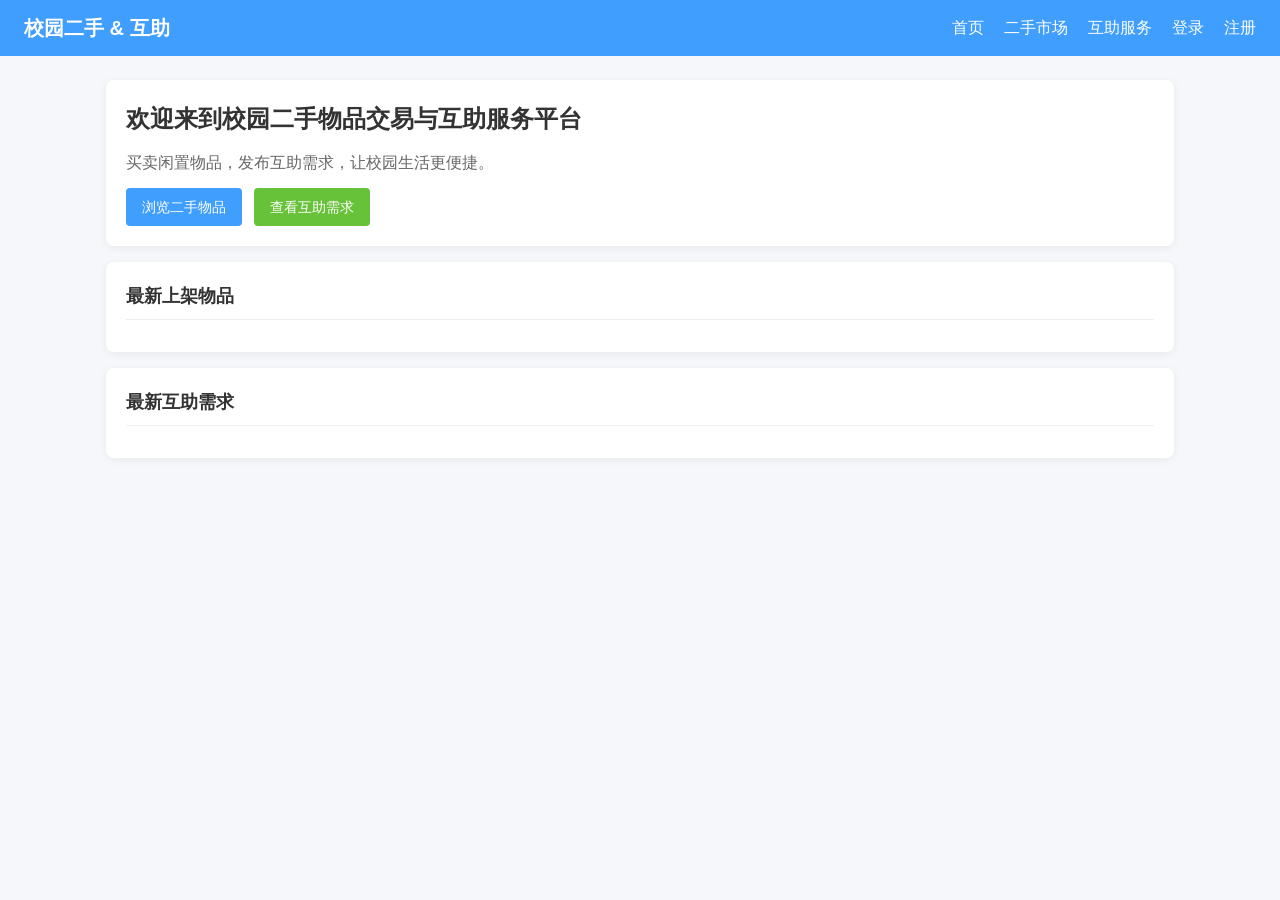
<file: frontend/index.html>
<!DOCTYPE html>
<html lang="zh-CN">
<head>
    <meta charset="UTF-8">
    <title>校园二手交易与互助平台</title>
    <link rel="stylesheet" href="css/common.css">
</head>
<body>
<nav class="navbar">
    <a class="logo" href="index.html">校园二手 & 互助</a>
    <div class="nav-links" id="nav-links"></div>
</nav>
<div class="container">
    <div class="card">
        <h2>欢迎来到校园二手物品交易与互助服务平台</h2>
        <p style="margin:12px 0;color:#666;">买卖闲置物品，发布互助需求，让校园生活更便捷。</p>
        <a class="btn btn-primary" href="items.html">浏览二手物品</a>
        <a class="btn btn-success" href="help.html" style="margin-left:8px;">查看互助需求</a>
    </div>
    <div class="card">
        <div class="card-title">最新上架物品</div>
        <div class="grid" id="latest-items"></div>
    </div>
    <div class="card">
        <div class="card-title">最新互助需求</div>
        <div id="latest-help"></div>
    </div>
</div>
<script src="js/api.js"></script>
<script>
renderNav();
(async () => {
    try {
        const items = await ItemAPI.search({ page: 1, size: 8, status: 1 });
        document.getElementById('latest-items').innerHTML = items.rows.map(i => `
            <div class="item-card" onclick="location.href='item-detail.html?id=${i.id}'">
                <img src="${getFirstImage(i.images)}" alt="">
                <div class="info">
                    <div class="price">¥${i.price}</div>
                    <div class="title">${i.title}</div>
                    <span class="tag">${i.category}</span>
                    <div style="font-size:12px;color:#999;margin-top:4px;">发布于 ${i.createTime}</div>
                </div>
            </div>`).join('') || '<p>暂无物品</p>';

        const help = await HelpAPI.list({ status: 1, page: 1, size: 5 });
        document.getElementById('latest-help').innerHTML = help.rows.map(h => `
            <div style="padding:8px 0;border-bottom:1px solid #eee;display:flex;justify-content:space-between;align-items:center;">
                <div>
                    <a href="help-detail.html?id=${h.id}">${h.title}</a>
                    <span style="color:#999;margin-left:8px;font-size:12px;">${h.publisherNickname}</span>
                </div>
                <div style="display:flex;align-items:center;">
                    <span class="tag">酬劳 ¥${h.reward || 0}</span>
                    <span style="color:#999;margin-left:8px;font-size:12px;">${h.createTime}</span>
                </div>
            </div>`).join('') || '<p>暂无互助需求</p>';
    } catch (e) { console.error(e); }
})();
</script>
</body>
</html>
</file>
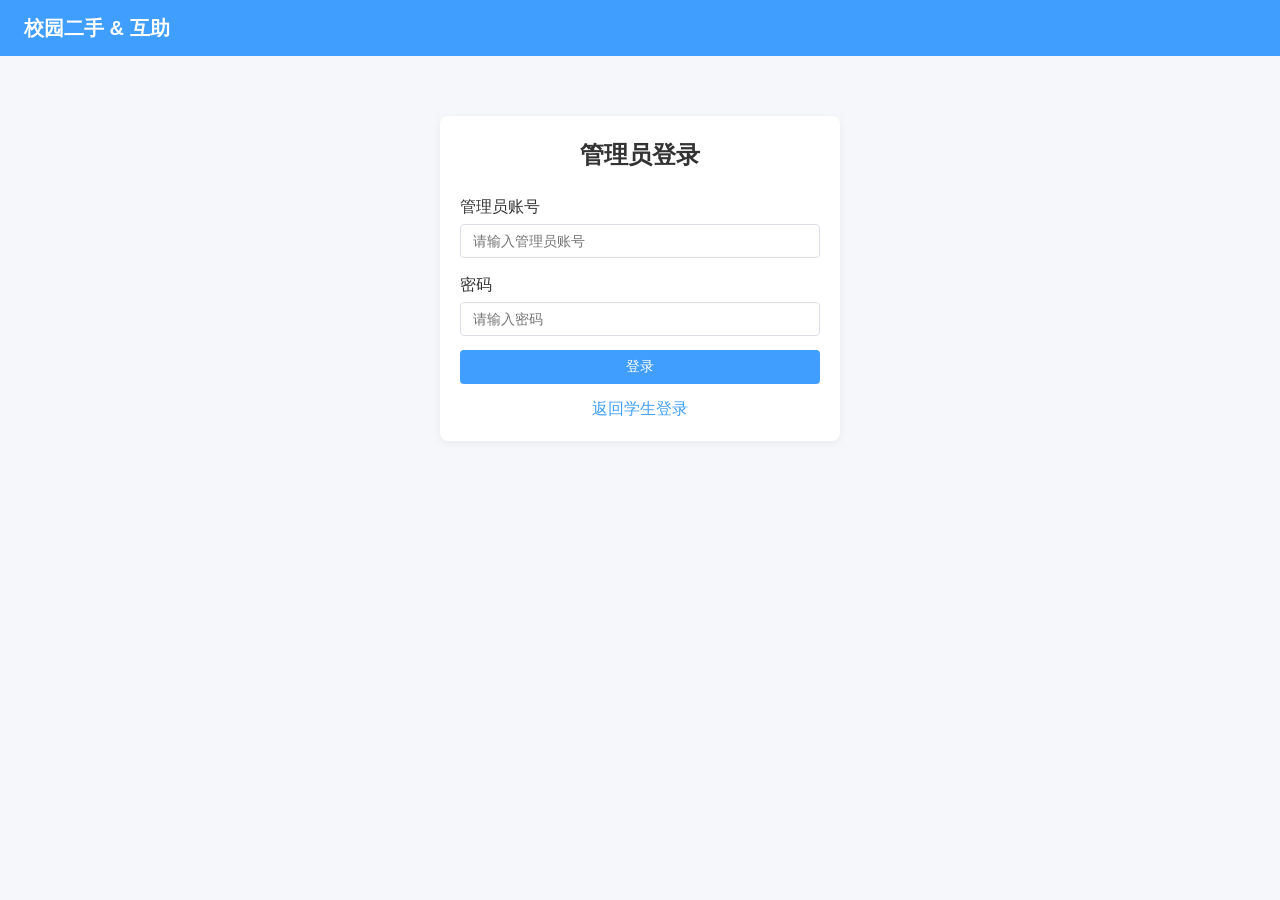
<file: frontend/admin-panel.html>
<!DOCTYPE html>
<html lang="zh-CN">
<head>
    <meta charset="UTF-8">
    <title>管理后台</title>
    <link rel="stylesheet" href="css/common.css">
</head>
<body>
<nav class="navbar">
    <a class="logo" href="index.html">校园二手 & 互助</a>
    <div class="nav-links" id="nav-links"></div>
</nav>
<div class="container">
    <div class="tabs">
        <div class="tab active" onclick="switchTab('users',this)">用户审核</div>
        <div class="tab" onclick="switchTab('students',this)">学生管理</div>
        <div class="tab" onclick="switchTab('items',this)">物品审核</div>
        <div class="tab" onclick="switchTab('help',this)">互助帖审核</div>
        <div class="tab" onclick="switchTab('reports',this)">举报处理</div>
    </div>
    <div class="card" id="panel-users">
        <div class="card-title">待审核用户</div>
        <table><thead><tr><th>学号</th><th>昵称</th><th>注册时间</th><th>操作</th></tr></thead>
        <tbody id="user-list"></tbody></table>
    </div>
    <div class="card" id="panel-students" style="display:none;">
        <div class="card-title">已通过注册的学生</div>
        <div style="margin-bottom:10px;">
            <button class="btn btn-default" onclick="toggleSelectAll()">全选/反选</button>
            <button class="btn btn-danger" onclick="batchDeleteStudents()">批量删除</button>
        </div>
        <table><thead><tr><th><input type="checkbox" onchange="selectAll(this)"></th><th>学号</th><th>昵称</th><th>信用分</th><th>注册时间</th><th>操作</th></tr></thead>
        <tbody id="student-list"></tbody></table>
    </div>
    <div class="card" id="panel-items" style="display:none;">
        <div class="card-title">待审核物品</div>
        <table><thead><tr><th>标题</th><th>价格</th><th>卖家</th><th>操作</th></tr></thead>
        <tbody id="item-list"></tbody></table>
    </div>
    <div class="card" id="panel-help" style="display:none;">
        <div class="card-title">待审核互助帖</div>
        <table><thead><tr><th>标题</th><th>酬劳</th><th>发布者</th><th>操作</th></tr></thead>
        <tbody id="help-list"></tbody></table>
    </div>
    <div class="card" id="panel-reports" style="display:none;">
        <div class="card-title">待处理举报</div>
        <table><thead><tr><th>类型</th><th>目标ID</th><th>原因</th><th>举报人</th><th>操作</th></tr></thead>
        <tbody id="report-list"></tbody></table>
    </div>
</div>
<script src="js/api.js"></script>
<script>
if (!getToken()) { location.href = 'admin.html'; throw ''; }
renderNav();
const user = getUser();
if (user.role !== 1) { alert('无权限'); location.href = 'index.html'; }

const REPORT_TYPE_MAP = { ITEM: '物品', HELP: '互助帖' };

function switchTab(name, el) {
    document.querySelectorAll('.tab').forEach(t => t.classList.remove('active'));
    el.classList.add('active');
    ['users','students','items','help','reports'].forEach(p => {
        document.getElementById('panel-' + p).style.display = p === name ? 'block' : 'none';
    });
}

async function loadUsers() {
    const data = await UserAPI.pending(1, 50);
    document.getElementById('user-list').innerHTML = data.rows.map(u =>
        `<tr><td>${u.studentId}</td><td>${u.nickname}</td><td>${u.createTime}</td>
        <td><button class="btn btn-success" onclick="auditUser(${u.id},true)">通过</button>
        <button class="btn btn-danger" onclick="auditUser(${u.id},false)">驳回</button></td></tr>`
    ).join('') || '<tr><td colspan="4">暂无</td></tr>';
}
async function auditUser(id, approved) {
    const reason = approved ? '' : prompt('驳回原因：');
    await UserAPI.audit(id, approved, reason);
    loadUsers();
}

async function loadStudents() {
    const data = await UserAPI.students(1, 50);
    document.getElementById('student-list').innerHTML = data.rows.map(u =>
        `<tr><td><input type="checkbox" class="student-check" value="${u.id}"></td><td>${u.studentId}</td><td>${u.nickname}</td><td>${u.creditScore}</td><td>${u.createTime}</td>
        <td>
            <button class="btn btn-primary" onclick="resetPassword(${u.id})">修改密码</button>
            <button class="btn btn-danger" onclick="deleteStudent(${u.id})">删除</button>
        </td></tr>`
    ).join('') || '<tr><td colspan="6">暂无</td></tr>';
}
function selectAll(checkbox) {
    document.querySelectorAll('.student-check').forEach(c => c.checked = checkbox.checked);
}
function toggleSelectAll() {
    const checks = document.querySelectorAll('.student-check');
    const allChecked = Array.from(checks).every(c => c.checked);
    checks.forEach(c => c.checked = !allChecked);
}
async function batchDeleteStudents() {
    const checked = document.querySelectorAll('.student-check:checked');
    if (checked.length === 0) {
        alert('请选择要删除的学生');
        return;
    }
    if (!confirm(`确定删除选中的 ${checked.length} 名学生？`)) return;
    try {
        const ids = Array.from(checked).map(c => parseInt(c.value));
        await UserAPI.deleteStudentsBatch(ids);
        alert('批量删除成功');
        loadStudents();
    } catch (e) { alert(e.message); }
}
async function resetPassword(id) {
    const pwd = prompt('请输入新密码：');
    if (!pwd) return;
    try {
        await UserAPI.resetPassword(id, pwd);
        alert('密码已重置');
    } catch (e) { alert(e.message); }
}
async function deleteStudent(id) {
    if (!confirm('确定删除该学生账号？')) return;
    try {
        await UserAPI.deleteStudent(id);
        alert('删除成功');
        loadStudents();
    } catch (e) { alert(e.message); }
}

async function loadItems() {
    const data = await ItemAPI.pending(1, 50);
    document.getElementById('item-list').innerHTML = data.rows.map(i =>
        `<tr><td>${i.title}</td><td>¥${i.price}</td><td>${i.sellerNickname}</td>
        <td><button class="btn btn-success" onclick="auditItem(${i.id},true)">通过</button>
        <button class="btn btn-danger" onclick="auditItem(${i.id},false)">驳回</button></td></tr>`
    ).join('') || '<tr><td colspan="4">暂无</td></tr>';
}
async function auditItem(id, approved) {
    const reason = approved ? '' : prompt('驳回原因：');
    await ItemAPI.audit(id, approved, reason);
    loadItems();
}

async function loadHelp() {
    const data = await HelpAPI.pending(1, 50);
    document.getElementById('help-list').innerHTML = data.rows.map(h =>
        `<tr><td>${h.title}</td><td>¥${h.reward || 0}</td><td>${h.publisherNickname}</td>
        <td><button class="btn btn-success" onclick="auditHelp(${h.id},true)">通过</button>
        <button class="btn btn-danger" onclick="auditHelp(${h.id},false)">驳回</button></td></tr>`
    ).join('') || '<tr><td colspan="4">暂无</td></tr>';
}
async function auditHelp(id, approved) {
    const reason = approved ? '' : prompt('驳回原因：');
    await HelpAPI.audit(id, approved, reason);
    loadHelp();
}

async function loadReports() {
    const data = await ReportAPI.pending(1, 50);
    document.getElementById('report-list').innerHTML = data.rows.map(r =>
        `<tr><td>${REPORT_TYPE_MAP[r.targetType] || r.targetType}</td><td>${r.targetId}</td><td>${r.reason}</td><td>${r.reporterNickname}</td>
        <td><button class="btn btn-primary" onclick="goToReport('${r.targetType}',${r.targetId},${r.id})">处理</button></td></tr>`
    ).join('') || '<tr><td colspan="5">暂无</td></tr>';
}
function goToReport(targetType, targetId, reportId) {
    if (targetType === 'ITEM') {
        location.href = `item-detail.html?id=${targetId}&reportId=${reportId}`;
    } else if (targetType === 'HELP') {
        location.href = `help-detail.html?id=${targetId}&reportId=${reportId}`;
    } else {
        alert('不支持的举报类型');
    }
}

loadUsers(); loadStudents(); loadItems(); loadHelp(); loadReports();
</script>
</body>
</html>
</file>
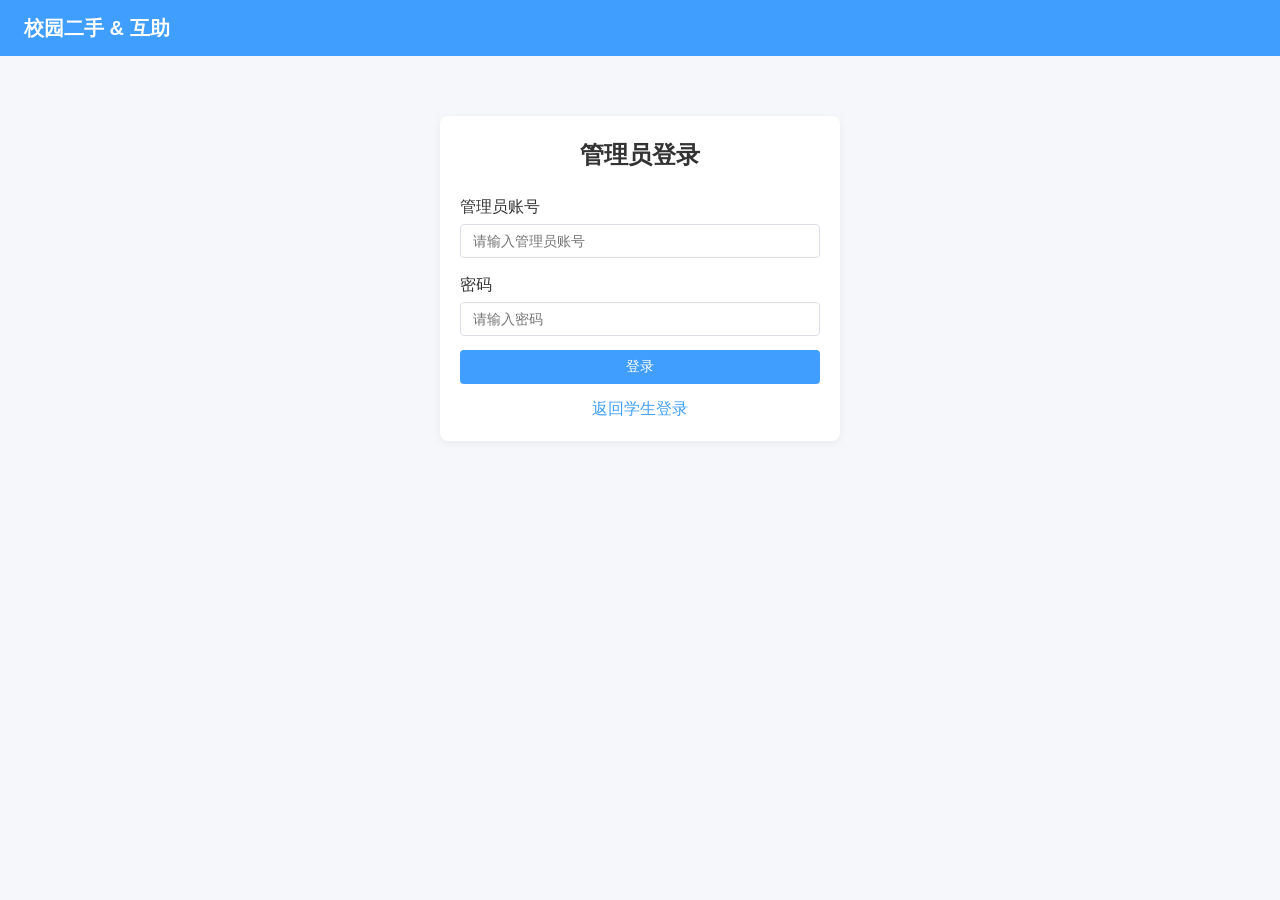
<file: frontend/admin.html>
<!DOCTYPE html>
<html lang="zh-CN">
<head>
    <meta charset="UTF-8">
    <title>管理员登录 - 校园二手平台</title>
    <link rel="stylesheet" href="css/common.css">
</head>
<body>
<nav class="navbar"><a class="logo" href="index.html">校园二手 & 互助</a></nav>
<div class="login-wrap card">
    <h2 style="text-align:center;margin-bottom:20px;">管理员登录</h2>
    <div id="msg"></div>
    <div class="form-group"><label>管理员账号</label><input id="studentId" name="username" autocomplete="username" placeholder="请输入管理员账号"></div>
    <div class="form-group"><label>密码</label><input id="password" name="password" type="password" autocomplete="current-password" placeholder="请输入密码"></div>
    <button class="btn btn-primary" style="width:100%;" onclick="doLogin()">登录</button>
    <p style="text-align:center;margin-top:12px;"><a href="login.html">返回学生登录</a></p>
</div>
<script src="js/api.js"></script>
<script>
async function doLogin() {
    try {
        const res = await AuthAPI.login({
            studentId: document.getElementById('studentId').value,
            password: document.getElementById('password').value,
            loginType: 'admin'
        });
        saveAuth(res.data);
        location.href = 'admin-panel.html';
    } catch (e) { showMsg(document.getElementById('msg'), e.message, true); }
}
</script>
</body>
</html>
</file>
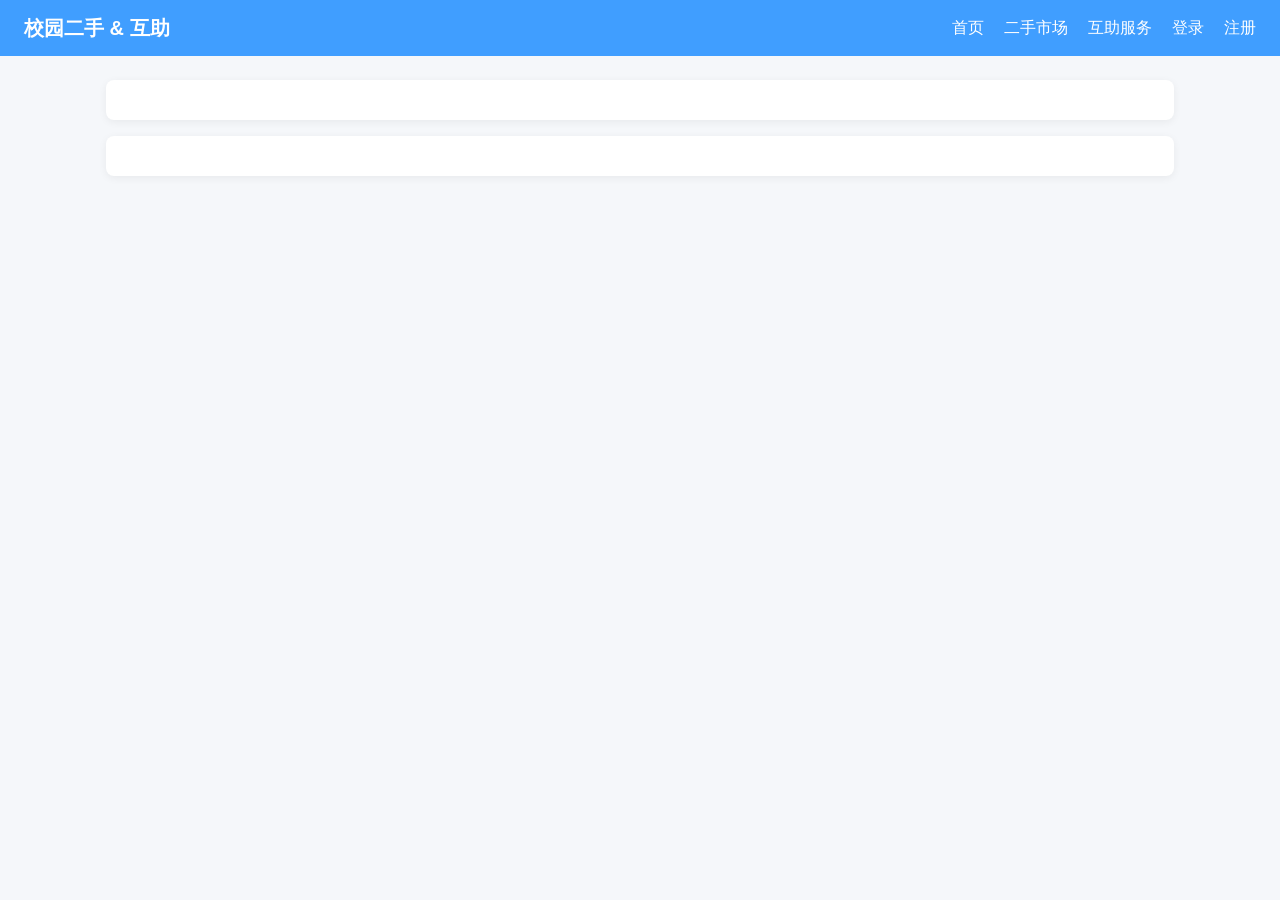
<file: frontend/help-detail.html>
<!DOCTYPE html>
<html lang="zh-CN">
<head>
    <meta charset="UTF-8">
    <title>互助详情</title>
    <link rel="stylesheet" href="css/common.css">
</head>
<body>
<nav class="navbar">
    <a class="logo" href="index.html">校园二手 & 互助</a>
    <div class="nav-links" id="nav-links"></div>
</nav>
<div class="container">
    <div class="card" id="report-panel" style="display:none;border-left:4px solid #e6a23c;">
        <div class="card-title">举报处理</div>
        <p id="report-info"></p>
        <button class="btn btn-danger" onclick="handleReport('REMOVE')">审核下架</button>
        <button class="btn btn-success" onclick="handleReport('NO_VIOLATION')">审核无违规</button>
    </div>
    <div class="card" id="detail"></div>
    <div class="card" id="edit-panel" style="display:none;">
        <div class="card-title">修改帖子</div>
        <div class="form-group"><label>标题</label><input id="edit-title"></div>
        <div class="form-group"><label>描述</label><textarea id="edit-description"></textarea></div>
        <div class="form-group"><label>酬劳(元)</label><input id="edit-reward" type="number" step="0.01"></div>
        <button class="btn btn-primary" onclick="saveEdit()">保存修改</button>
        <button class="btn btn-default" onclick="cancelEdit()">取消</button>
    </div>
    <div class="card" id="order-info" style="display:none;"></div>
    <div class="card" id="actions"></div>
</div>
<div id="review-modal" style="display:none;position:fixed;top:0;left:0;right:0;bottom:0;background:rgba(0,0,0,0.5);z-index:99;">
    <div class="card" style="max-width:400px;margin:100px auto;">
        <div class="card-title">互助评价</div>
        <input type="hidden" id="rv-orderId"><input type="hidden" id="rv-revieweeId">
        <div class="form-group"><label>评分(1-5)</label><input id="rv-rating" type="number" min="1" max="5" value="5"></div>
        <div class="form-group"><label>评价内容</label><textarea id="rv-content"></textarea></div>
        <button class="btn btn-primary" onclick="submitReview()">提交</button>
    </div>
</div>
<script src="js/api.js"></script>
<script>
renderNav();
const id = new URLSearchParams(location.search).get('id');
const reportId = new URLSearchParams(location.search).get('reportId');
const user = getUser();
let helpOrder = null;
let helpData = null;

function renderDetail(h) {
    document.getElementById('detail').innerHTML = `
        <h2>${h.title}</h2>
        <p><span class="tag">酬劳 ¥${h.reward || 0}</span>
           <span class="tag status-${h.status}">${STATUS_MAP.help[h.status]}</span></p>
        <p>${h.description || ''}</p>
        <p style="color:#999;">发布者：${h.publisherNickname}</p>`;
}

function showEditForm() {
    document.getElementById('edit-title').value = helpData.title;
    document.getElementById('edit-description').value = helpData.description || '';
    document.getElementById('edit-reward').value = helpData.reward || 0;
    document.getElementById('edit-panel').style.display = 'block';
    document.getElementById('detail').style.display = 'none';
}

function cancelEdit() {
    document.getElementById('edit-panel').style.display = 'none';
    document.getElementById('detail').style.display = 'block';
}

async function saveEdit() {
    try {
        const res = await HelpAPI.update(id, {
            title: document.getElementById('edit-title').value,
            description: document.getElementById('edit-description').value,
            reward: parseFloat(document.getElementById('edit-reward').value)
        });
        helpData = res.data;
        renderDetail(helpData);
        cancelEdit();
        alert('修改成功');
        location.reload();
    } catch (e) { alert(e.message); }
}

async function fetchOrder() {
    if (helpData.status < 2) return;
    try {
        const oRes = await HelpAPI.getOrder(id);
        helpOrder = oRes.data;
        if (helpOrder) {
            document.getElementById('order-info').style.display = 'block';
            document.getElementById('order-info').innerHTML = `
                <div class="card-title">接单详情</div>
                <p>接单者：${helpOrder.helperNickname}</p>
                <p>接单时间：${helpOrder.createTime || ''}</p>
                <p>状态：<span class="tag status-${helpOrder.status}">${helpOrder.status === 2 ? '已完成' : '进行中'}</span></p>`;
        }
    } catch(e) {}
}

function renderActions() {
    let actions = '';
    if (user && helpData.status === 1 && helpData.userId !== user.userId) {
        actions = `<button class="btn btn-primary" onclick="acceptHelp()">接单</button>`;
    }
    if (user && helpData.status === 2 && helpOrder && helpOrder.helperId === user.userId) {
        actions = `<button class="btn btn-success" onclick="completeHelp()">已完成</button>`;
    }
    if (user && helpData.status === 1 && helpData.userId === user.userId) {
        actions = `<button class="btn btn-danger" onclick="cancelHelp()">取消需求</button>`;
    }
    if (user && helpData.userId === user.userId) {
        actions += ` <button class="btn btn-primary" onclick="showEditForm()">修改帖子</button>`;
    }
    if (user && helpData.userId !== user.userId && !(user.role === 1 && reportId)) {
        actions += `<button class="btn btn-warning" onclick="reportHelp()">举报</button>`;
    }
    if (helpData.status === 3) {
        try {
            if (!helpOrder) {
                const oRes = HelpAPI.getOrder(id);
                helpOrder = oRes.data;
            }
            if (user && helpOrder) {
                const reviewee = user.userId === helpData.userId ? helpOrder.helperId : helpData.userId;
                actions = `<button class="btn btn-warning" onclick="openReview(${helpOrder.id},${reviewee})">评价对方</button>`;
            }
        } catch(e) {}
    }
    document.getElementById('actions').innerHTML = actions;
}

(async () => {
    const res = await HelpAPI.detail(id);
    helpData = res.data;
    renderDetail(helpData);

    await fetchOrder();

    if (user && user.role === 1 && reportId) {
        const rRes = await ReportAPI.detail(reportId);
        const r = rRes.data;
        document.getElementById('report-panel').style.display = 'block';
        document.getElementById('report-info').innerHTML =
            `举报人：${r.reporterNickname} | 原因：${r.reason}`;
    }

    renderActions();
})();

async function acceptHelp() {
    if (!requireLogin()) return;
    try { await HelpAPI.accept(id); alert('接单成功'); location.reload(); }
    catch (e) { alert(e.message); }
}
async function completeHelp() {
    try { await HelpAPI.complete(id); alert('已标记完成，已通知帖主'); location.reload(); }
    catch (e) { alert(e.message); }
}
async function cancelHelp() {
    try { await HelpAPI.cancel(id); alert('已取消'); location.reload(); }
    catch (e) { alert(e.message); }
}
async function reportHelp() {
    if (!requireLogin()) return;
    const reason = prompt('请输入举报原因：');
    if (!reason) return;
    try {
        await ReportAPI.submit({ targetType: 'HELP', targetId: parseInt(id), reason });
        alert('举报已提交');
    } catch (e) { alert(e.message); }
}
async function handleReport(action) {
    const label = action === 'REMOVE' ? '审核下架' : '审核无违规';
    if (!confirm(`确定执行「${label}」？`)) return;
    try {
        await ReportAPI.handle(reportId, action);
        alert('处理成功，已通知发布者和举报者');
        location.href = 'admin-panel.html';
    } catch (e) { alert(e.message); }
}
function openReview(orderId, revieweeId) {
    document.getElementById('rv-orderId').value = orderId;
    document.getElementById('rv-revieweeId').value = revieweeId;
    document.getElementById('review-modal').style.display = 'block';
}
async function submitReview() {
    try {
        await HelpAPI.review(parseInt(document.getElementById('rv-orderId').value), {
            revieweeId: parseInt(document.getElementById('rv-revieweeId').value),
            rating: parseInt(document.getElementById('rv-rating').value),
            content: document.getElementById('rv-content').value
        });
        alert('评价成功');
        document.getElementById('review-modal').style.display = 'none';
    } catch (e) { alert(e.message); }
}
</script>
</body>
</html>
</file>
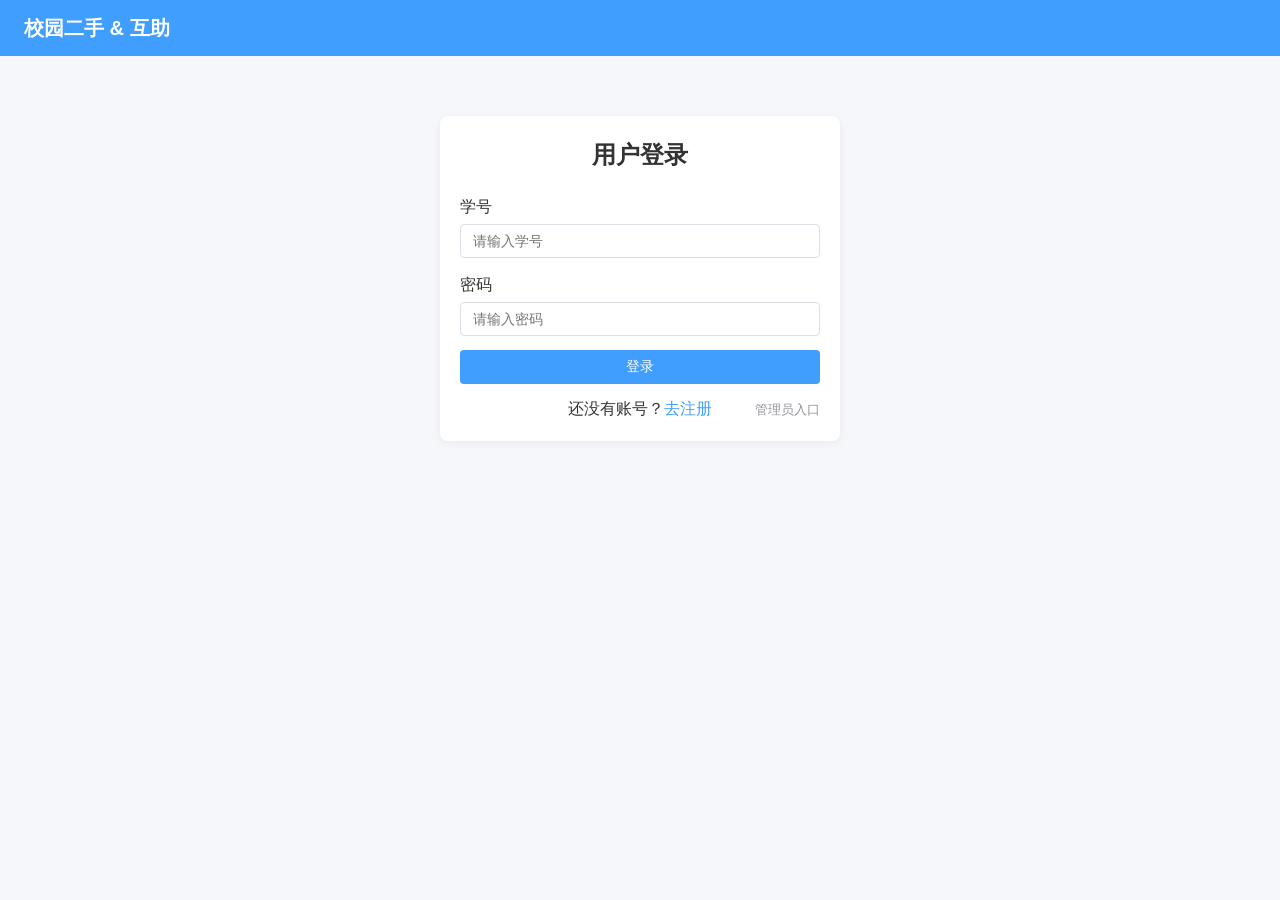
<file: frontend/help-publish.html>
<!DOCTYPE html>
<html lang="zh-CN">
<head>
    <meta charset="UTF-8">
    <title>发布互助需求</title>
    <link rel="stylesheet" href="css/common.css">
</head>
<body>
<nav class="navbar">
    <a class="logo" href="index.html">校园二手 & 互助</a>
    <div class="nav-links" id="nav-links"></div>
</nav>
<div class="container">
    <div class="card" style="max-width:600px;">
        <div class="card-title">发布互助需求</div>
        <div id="msg"></div>
        <div class="form-group"><label>标题</label><input id="title" placeholder="如：代取快递"></div>
        <div class="form-group"><label>描述</label><textarea id="description"></textarea></div>
        <div class="form-group"><label>酬劳(元)</label><input id="reward" type="number" step="0.01" min="0"></div>
        <button class="btn btn-primary" onclick="publish()">发布</button>
    </div>
</div>
<script src="js/api.js"></script>
<script>
if (!requireLogin()) throw '';
renderNav();
async function publish() {
    const title = document.getElementById('title').value.trim();
    const description = document.getElementById('description').value.trim();
    const rewardVal = document.getElementById('reward').value;
    if (!title) { alert('标题不能为空'); return; }
    if (!description) { alert('描述不能为空'); return; }
    if (rewardVal === '' || rewardVal === null) { alert('酬劳不能为空'); return; }
    const reward = parseFloat(rewardVal);
    if (isNaN(reward) || reward < 0) { alert('酬劳必须大于等于0'); return; }
    try {
        await HelpAPI.publish({
            title, description, reward
        });
        showMsg(document.getElementById('msg'), '发布成功，等待管理员审核', false);
    } catch (e) { showMsg(document.getElementById('msg'), e.message, true); }
}
</script>
</body>
</html>
</file>
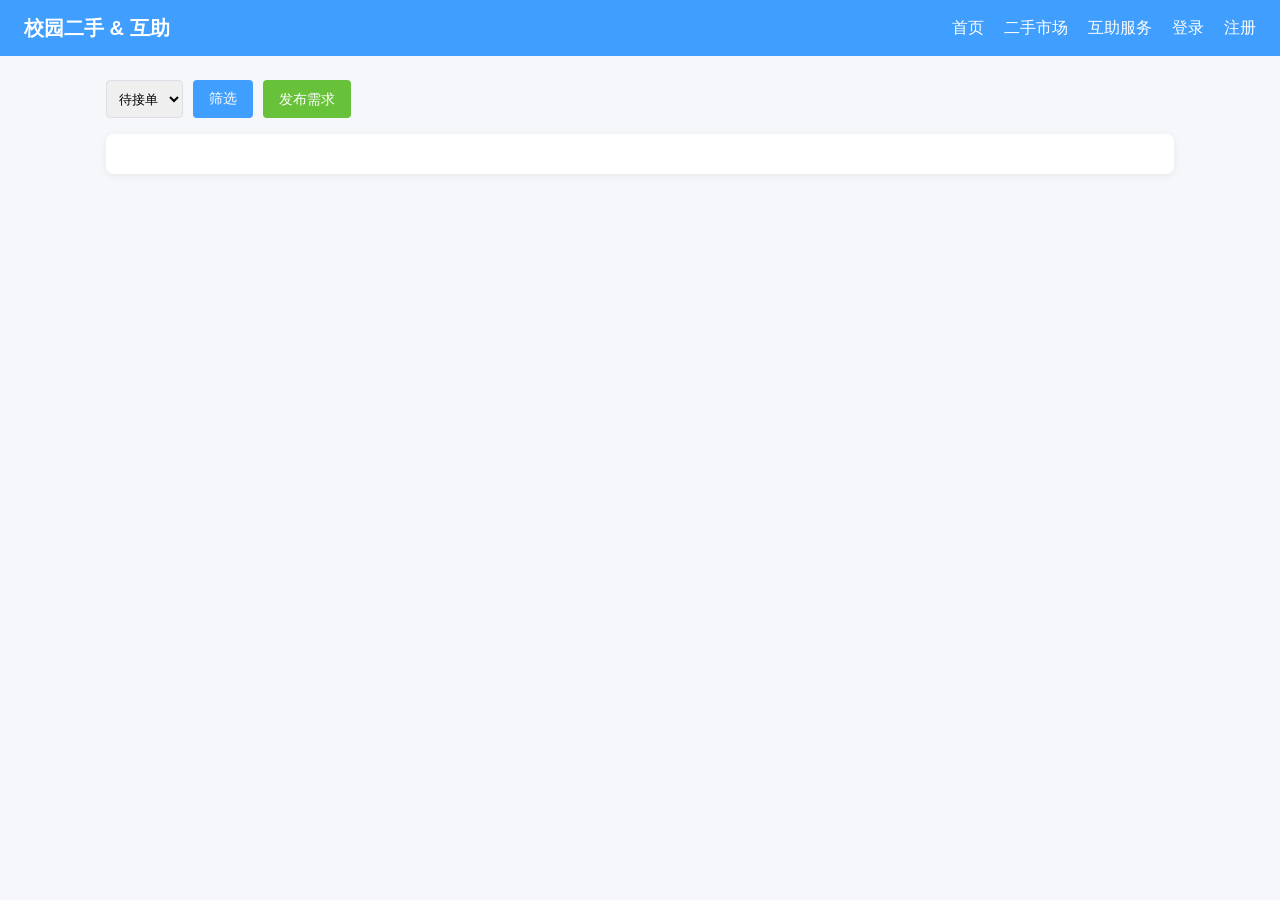
<file: frontend/help.html>
<!DOCTYPE html>
<html lang="zh-CN">
<head>
    <meta charset="UTF-8">
    <title>互助服务</title>
    <link rel="stylesheet" href="css/common.css">
</head>
<body>
<nav class="navbar">
    <a class="logo" href="index.html">校园二手 & 互助</a>
    <div class="nav-links" id="nav-links"></div>
</nav>
<div class="container">
    <div class="search-bar">
        <select id="status"><option value="1">待接单</option><option value="">全部</option><option value="2">进行中</option><option value="3">已完成</option></select>
        <button class="btn btn-primary" onclick="loadHelp(1)">筛选</button>
        <a class="btn btn-success" href="help-publish.html">发布需求</a>
    </div>
    <div class="card" id="help-list"></div>
    <div class="pagination" id="pagination"></div>
</div>
<script src="js/api.js"></script>
<script>
renderNav();
async function loadHelp(page) {
    const params = { page, size: 10 };
    const s = document.getElementById('status').value;
    if (s !== '') params.status = s;
    const data = await HelpAPI.list(params);
    document.getElementById('help-list').innerHTML = data.rows.map(h => `
        <div style="padding:12px 0;border-bottom:1px solid #eee;display:flex;justify-content:space-between;align-items:center;">
            <div>
                <a href="help-detail.html?id=${h.id}" style="font-size:16px;font-weight:500;">${h.title}</a>
                <p style="color:#666;font-size:13px;">${h.description || ''}</p>
                <span class="tag">酬劳 ¥${h.reward || 0}</span>
                <span class="tag status-${h.status}">${STATUS_MAP.help[h.status]}</span>
                <span style="color:#999;margin-left:8px;">${h.publisherNickname}</span>
            </div>
        </div>`).join('') || '<p>暂无需求</p>';
    const pages = Math.ceil(data.total / 10);
    document.getElementById('pagination').innerHTML = Array.from({length: pages}, (_, i) =>
        `<button class="btn ${i+1===page?'btn-primary':'btn-default'}" onclick="loadHelp(${i+1})">${i+1}</button>`
    ).join('');
}
loadHelp(1);
</script>
</body>
</html>
</file>
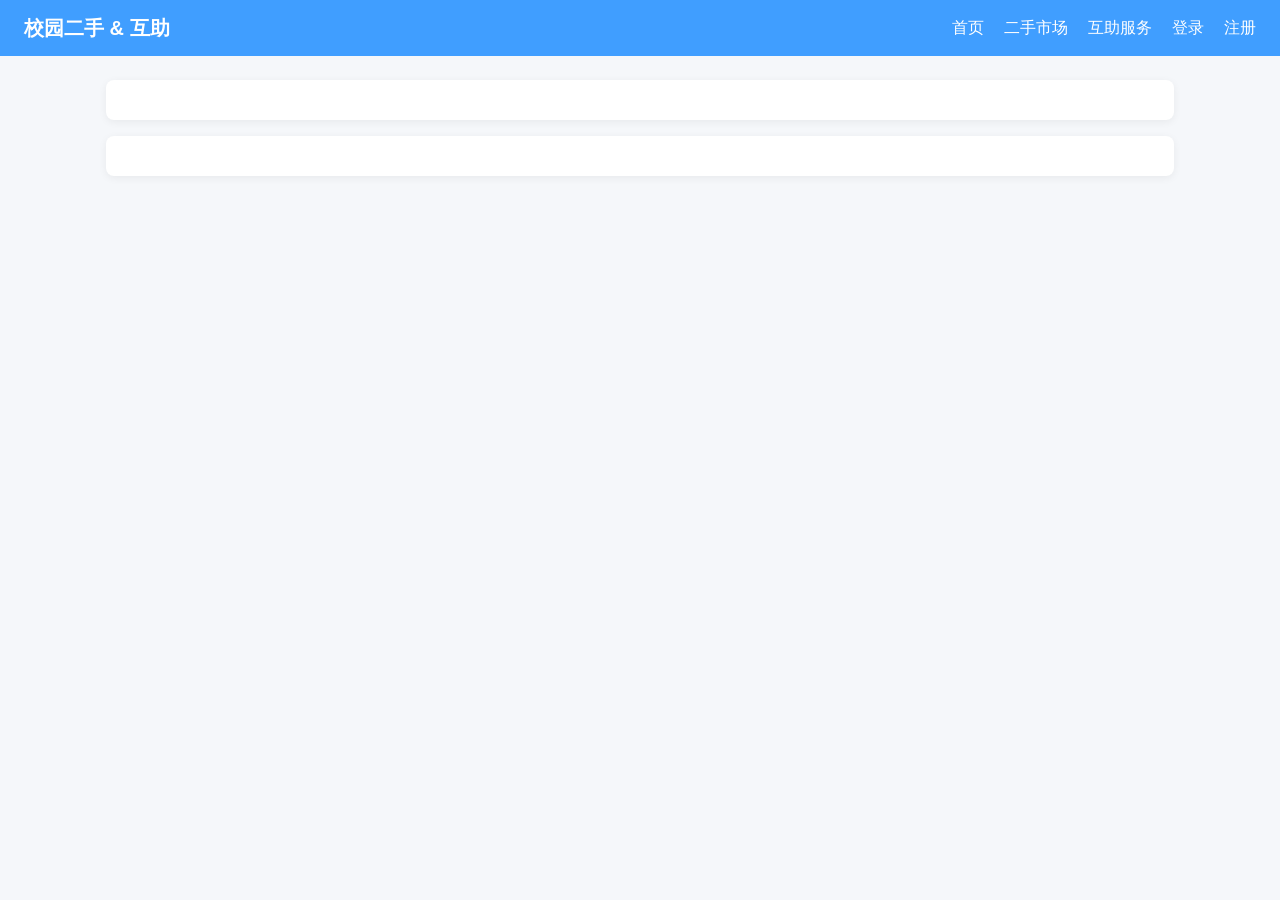
<file: frontend/item-detail.html>
<!DOCTYPE html>
<html lang="zh-CN">
<head>
    <meta charset="UTF-8">
    <title>物品详情</title>
    <link rel="stylesheet" href="css/common.css">
</head>
<body>
<nav class="navbar">
    <a class="logo" href="index.html">校园二手 & 互助</a>
    <div class="nav-links" id="nav-links"></div>
</nav>
<div class="container" id="page-content">
    <div class="card" id="report-panel" style="display:none;border-left:4px solid #e6a23c;">
        <div class="card-title">举报处理</div>
        <p id="report-info"></p>
        <button class="btn btn-danger" onclick="handleReport('REMOVE')">审核下架</button>
        <button class="btn btn-success" onclick="handleReport('NO_VIOLATION')">审核无违规</button>
    </div>
    <div class="card" id="detail"></div>
    <div class="card" id="edit-panel" style="display:none;">
        <div class="card-title">修改帖子</div>
        <div id="edit-msg"></div>
        <div class="form-group"><label>标题</label><input id="edit-title"></div>
        <div class="form-group"><label>描述</label><textarea id="edit-description"></textarea></div>
        <div class="form-group"><label>价格</label><input id="edit-price" type="number" step="0.01"></div>
        <div class="form-group"><label>分类</label><select id="edit-category"></select></div>
        <div class="form-group">
            <label>新旧程度(1-5)</label>
            <input id="edit-conditionLevel" type="number" min="1" max="5" placeholder="请输入1-5之间的整数">
            <div id="edit-conditionError" class="field-error"></div>
        </div>
        <div class="form-group">
            <label>图片（最多6张）</label>
            <div class="image-upload-area" id="edit-image-area">
                <div class="image-add-btn" id="edit-add-image-btn" onclick="openEditUploadModal()">+</div>
            </div>
        </div>
        <button class="btn btn-primary" onclick="saveEdit()">保存修改</button>
        <button class="btn btn-default" onclick="cancelEdit()">取消</button>
    </div>
    <div class="card" id="actions"></div>
</div>

<!-- 文件上传弹窗 -->
<div class="modal-overlay" id="edit-upload-modal">
    <div class="modal-box">
        <div class="modal-title">选择图片</div>
        <p style="color:#666;font-size:13px;margin-bottom:12px;">从本地选择图片，最多6张，单张不超过5MB</p>
        <input type="file" id="edit-file-input" accept="image/*" multiple style="margin-bottom:16px;">
        <div id="edit-modal-preview" class="image-upload-area" style="margin-bottom:16px;"></div>
        <div style="text-align:right;">
            <button class="btn btn-primary" onclick="confirmEditUpload()">完成</button>
            <button class="btn btn-default" onclick="closeEditUploadModal()">关闭</button>
        </div>
    </div>
</div>

<script src="js/api.js"></script>
<script>
renderNav();
const id = new URLSearchParams(location.search).get('id');
const reportId = new URLSearchParams(location.search).get('reportId');
const user = getUser();
let itemData = null;
let editUploadedImages = [];
let editModalOpen = false;
let editPendingFiles = [];

CATEGORIES.forEach(c => {
    document.getElementById('edit-category').innerHTML += `<option>${c}</option>`;
});

function setPageBlocked(blocked) {
    document.getElementById('page-content').classList.toggle('modal-blocked', blocked);
}

function openEditUploadModal() {
    if (editUploadedImages.length >= 6) { alert('最多上传6张图片'); return; }
    editModalOpen = true;
    editPendingFiles = [];
    document.getElementById('edit-file-input').value = '';
    document.getElementById('edit-modal-preview').innerHTML = '';
    document.getElementById('edit-upload-modal').classList.add('show');
    setPageBlocked(true);
}

function closeEditUploadModal() {
    editModalOpen = false;
    document.getElementById('edit-upload-modal').classList.remove('show');
    setPageBlocked(false);
}

document.getElementById('edit-file-input').addEventListener('change', function(e) {
    editPendingFiles = Array.from(e.target.files);
    const remain = 6 - editUploadedImages.length;
    if (editPendingFiles.length > remain) {
        alert(`最多还能选择${remain}张图片`);
        editPendingFiles = editPendingFiles.slice(0, remain);
    }
    document.getElementById('edit-modal-preview').innerHTML = editPendingFiles.map((f, i) =>
        `<div class="image-thumb"><img src="${URL.createObjectURL(f)}" alt="预览${i+1}"></div>`
    ).join('');
});

async function confirmEditUpload() {
    if (editPendingFiles.length === 0) { alert('请先选择图片'); return; }
    try {
        for (const file of editPendingFiles) {
            if (editUploadedImages.length >= 6) break;
            const url = await uploadFile(file);
            editUploadedImages.push(url);
        }
        renderEditImages();
        closeEditUploadModal();
    } catch (e) { alert(e.message); }
}

function renderEditImages() {
    const area = document.getElementById('edit-image-area');
    area.innerHTML = editUploadedImages.map((url, i) =>
        `<div class="image-thumb"><img src="${url}"><button class="remove-btn" onclick="removeEditImage(${i})">×</button></div>`
    ).join('');
    if (editUploadedImages.length < 6) {
        area.innerHTML += `<div class="image-add-btn" onclick="openEditUploadModal()">+</div>`;
    }
}

function removeEditImage(index) {
    editUploadedImages.splice(index, 1);
    renderEditImages();
}

function renderDetail(i) {
    const imgs = (i.images || '').split(',').filter(Boolean);
    document.getElementById('detail').innerHTML = `
        <h2>${i.title}</h2>
        <p style="color:#f56c6c;font-size:24px;font-weight:bold;">¥${i.price}</p>
        <p><span class="tag">${i.category}</span> <span class="tag">新旧 ${i.conditionLevel}/5</span>
           <span class="tag status-${i.status}">${STATUS_MAP.item[i.status]}</span></p>
        <div style="display:flex;gap:8px;margin:12px 0;flex-wrap:wrap;">
            ${imgs.map(u => `<img src="${u}" style="width:200px;height:150px;object-fit:cover;border-radius:4px;">`).join('')}
        </div>
        <p>${i.description || '暂无描述'}</p>
        <p style="color:#999;">卖家：${i.sellerNickname} | 发布时间：${i.createTime}</p>`;
}

function validateEditCondition() {
    const input = document.getElementById('edit-conditionLevel');
    const errEl = document.getElementById('edit-conditionError');
    const val = input.value.trim();
    input.classList.remove('input-error');
    errEl.textContent = '';
    if (val === '') {
        input.classList.add('input-error');
        errEl.textContent = '请填写新旧程度（1-5）';
        return false;
    }
    const num = parseInt(val, 10);
    if (isNaN(num)) {
        input.classList.add('input-error');
        errEl.textContent = '新旧程度必须为整数';
        return false;
    }
    if (!Number.isInteger(num)) {
        input.classList.add('input-error');
        errEl.textContent = '新旧程度必须为整数';
        return false;
    }
    if (num < 1) {
        input.classList.add('input-error');
        errEl.textContent = '新旧程度不能小于1，最低为1（全新）';
        return false;
    }
    if (num > 5) {
        input.classList.add('input-error');
        errEl.textContent = '新旧程度不能大于5，最高为5（较旧）';
        return false;
    }
    return true;
}

document.getElementById('edit-conditionLevel').addEventListener('input', validateEditCondition);
document.getElementById('edit-conditionLevel').addEventListener('blur', validateEditCondition);

function showEditForm() {
    document.getElementById('edit-title').value = itemData.title;
    document.getElementById('edit-description').value = itemData.description || '';
    document.getElementById('edit-price').value = itemData.price;
    document.getElementById('edit-category').value = itemData.category;
    document.getElementById('edit-conditionLevel').value = itemData.conditionLevel;
    editUploadedImages = (itemData.images || '').split(',').filter(Boolean);
    renderEditImages();
    document.getElementById('edit-panel').style.display = 'block';
    document.getElementById('detail').style.display = 'none';
}

function cancelEdit() {
    document.getElementById('edit-panel').style.display = 'none';
    document.getElementById('detail').style.display = 'block';
}

async function saveEdit() {
    if (editModalOpen) { alert('请先完成图片选择并关闭上传弹窗'); return; }
    if (!validateEditCondition()) {
        showMsg(document.getElementById('edit-msg'), '填写错误，请重新填写', true);
        return;
    }
    const priceVal = document.getElementById('edit-price').value;
    const price = parseFloat(priceVal);
    if (priceVal === '' || isNaN(price) || price < 0) {
        showMsg(document.getElementById('edit-msg'), '价格必须大于等于0', true);
        return;
    }
    try {
        const res = await ItemAPI.update(id, {
            title: document.getElementById('edit-title').value,
            description: document.getElementById('edit-description').value,
            price: price,
            category: document.getElementById('edit-category').value,
            conditionLevel: parseInt(document.getElementById('edit-conditionLevel').value, 10),
            images: editUploadedImages.join(',')
        });
        itemData = res.data;
        renderDetail(itemData);
        cancelEdit();
        alert('修改成功，等待重新审核');
        location.reload();
    } catch (e) { showMsg(document.getElementById('edit-msg'), e.message, true); }
}

async function hasPurchased(itemId) {
    if (!user) return false;
    try {
        const data = await OrderAPI.list(1, 100);
        return data.rows.some(o => o.itemId === itemId && o.buyerId === user.userId && o.status > 0);
    } catch (e) {
        return false;
    }
}

(async () => {
    const res = await ItemAPI.detail(id);
    itemData = res.data;
    renderDetail(itemData);

    if (user && user.role === 1 && reportId) {
        const rRes = await ReportAPI.detail(reportId);
        const r = rRes.data;
        document.getElementById('report-panel').style.display = 'block';
        document.getElementById('report-info').innerHTML =
            `举报人：${r.reporterNickname} | 原因：${r.reason}`;
    }

    let actions = '';
    const purchased = await hasPurchased(parseInt(id));
    if (user && itemData.status === 1 && itemData.sellerId !== user.userId && !purchased) {
        actions += `<button class="btn btn-primary" onclick="buyItem()">立即购买</button> `;
    }
    if (user && itemData.sellerId !== user.userId) {
        actions += `<button class="btn btn-default" onclick="contactSeller(${itemData.sellerId})">联系卖家</button> `;
    }
    if (user && itemData.sellerId === user.userId) {
        actions += `<button class="btn btn-primary" onclick="showEditForm()">修改帖子</button> `;
    }
    if (user && itemData.sellerId !== user.userId && !(user.role === 1 && reportId)) {
        actions += `<button class="btn btn-warning" onclick="reportItem()">举报</button>`;
    }
    document.getElementById('actions').innerHTML = actions || '<p>请先登录后进行操作</p>';
})();

async function buyItem() {
    if (!requireLogin()) return;
    try {
        await OrderAPI.create(id);
        alert('下单成功！');
        location.href = 'orders.html';
    } catch (e) { alert(e.message); }
}
function contactSeller(sellerId) {
    if (!requireLogin()) return;
    location.href = 'messages.html?peerId=' + sellerId;
}
async function reportItem() {
    const reason = prompt('请输入举报原因：');
    if (!reason) return;
    try {
        await ReportAPI.submit({ targetType: 'ITEM', targetId: parseInt(id), reason });
        alert('举报已提交');
    } catch (e) { alert(e.message); }
}
async function handleReport(action) {
    const label = action === 'REMOVE' ? '审核下架' : '审核无违规';
    if (!confirm(`确定执行「${label}」？`)) return;
    try {
        await ReportAPI.handle(reportId, action);
        alert('处理成功，已通知发布者和举报者');
        location.href = 'admin-panel.html';
    } catch (e) { alert(e.message); }
}
</script>
</body>
</html>
</file>
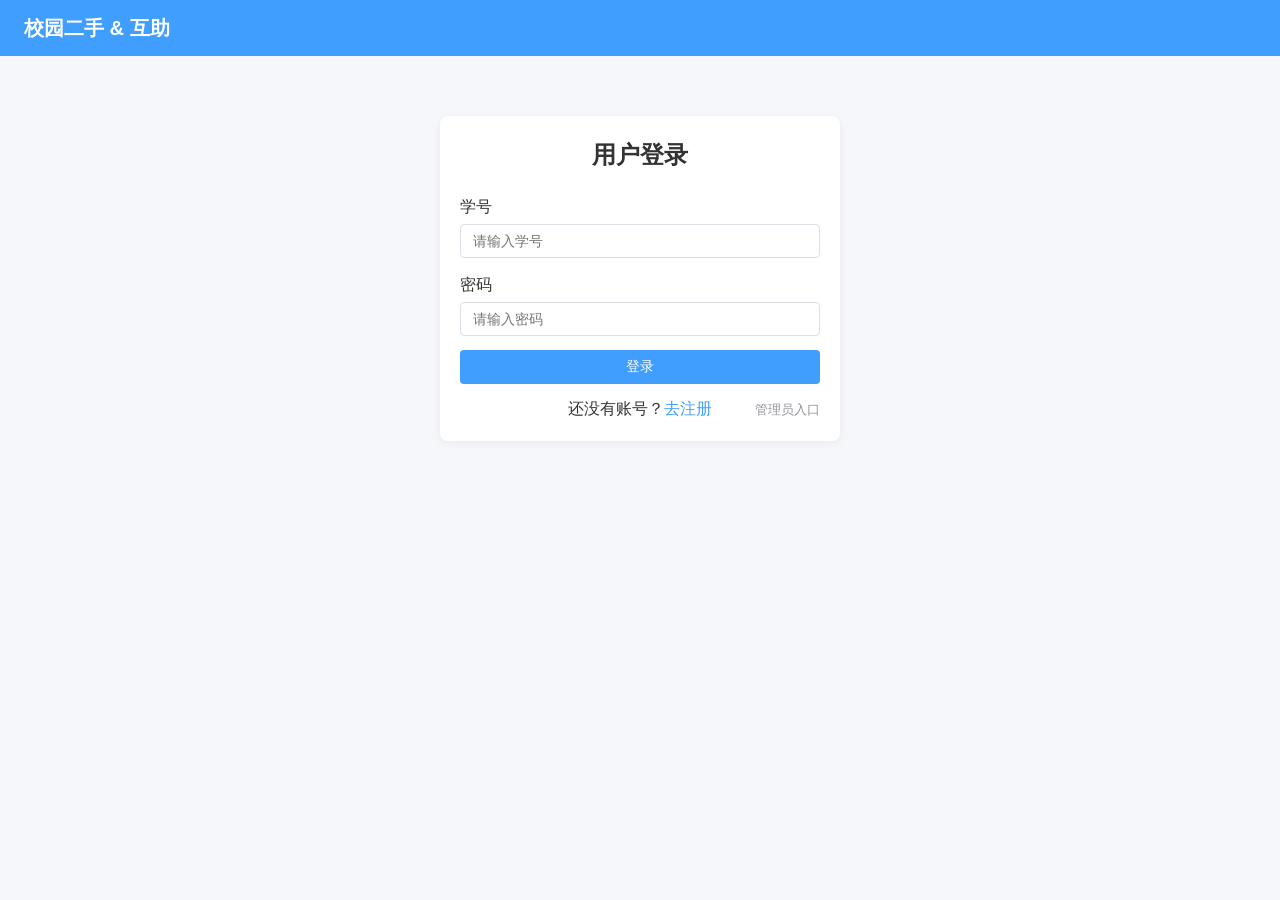
<file: frontend/item-publish.html>
<!DOCTYPE html>
<html lang="zh-CN">
<head>
    <meta charset="UTF-8">
    <title>发布物品</title>
    <link rel="stylesheet" href="css/common.css">
</head>
<body>
<nav class="navbar">
    <a class="logo" href="index.html">校园二手 & 互助</a>
    <div class="nav-links" id="nav-links"></div>
</nav>
<div class="container" id="page-content">
    <div class="card" style="max-width:600px;">
        <div class="card-title">发布二手物品</div>
        <div id="msg"></div>
        <div class="form-group"><label>标题</label><input id="title"></div>
        <div class="form-group"><label>描述</label><textarea id="description"></textarea></div>
        <div class="form-group"><label>价格</label><input id="price" type="number" step="0.01"></div>
        <div class="form-group"><label>分类</label><select id="category"></select></div>
        <div class="form-group">
            <label>新旧程度(1-5)</label>
            <input id="conditionLevel" type="number" min="1" max="5" placeholder="请输入1-5之间的整数">
            <div id="conditionError" class="field-error"></div>
        </div>
        <div class="form-group">
            <label>图片（最多6张）</label>
            <div class="image-upload-area" id="image-area">
                <div class="image-add-btn" id="add-image-btn" onclick="openUploadModal()">+</div>
            </div>
        </div>
        <button class="btn btn-primary" onclick="publish()">提交发布（需审核）</button>
    </div>
</div>

<!-- 文件上传弹窗 -->
<div class="modal-overlay" id="upload-modal">
    <div class="modal-box">
        <div class="modal-title">选择图片</div>
        <p style="color:#666;font-size:13px;margin-bottom:12px;">从本地选择图片，最多6张，单张不超过5MB</p>
        <input type="file" id="file-input" accept="image/*" multiple style="margin-bottom:16px;">
        <div id="modal-preview" class="image-upload-area" style="margin-bottom:16px;"></div>
        <div style="text-align:right;">
            <button class="btn btn-primary" onclick="confirmUpload()">完成</button>
            <button class="btn btn-default" onclick="closeUploadModal()">关闭</button>
        </div>
    </div>
</div>

<!-- 发布成功弹窗 -->
<div class="modal-overlay" id="success-modal">
    <div class="modal-box" style="text-align:center;">
        <div class="modal-title" style="color:#67c23a;">发布成功</div>
        <p style="margin:16px 0;">您的物品已提交，等待管理员审核</p>
        <button class="btn btn-primary" onclick="location.href='index.html'">返回首页</button>
    </div>
</div>

<script src="js/api.js"></script>
<script>
if (!requireLogin()) throw '';
renderNav();
CATEGORIES.forEach(c => document.getElementById('category').innerHTML += `<option>${c}</option>`);

let uploadedImages = [];
let modalOpen = false;
let pendingFiles = [];

function setPageBlocked(blocked) {
    document.getElementById('page-content').classList.toggle('modal-blocked', blocked);
}

function openUploadModal() {
    if (uploadedImages.length >= 6) { alert('最多上传6张图片'); return; }
    modalOpen = true;
    pendingFiles = [];
    document.getElementById('file-input').value = '';
    document.getElementById('modal-preview').innerHTML = '';
    document.getElementById('upload-modal').classList.add('show');
    setPageBlocked(true);
}

function closeUploadModal() {
    modalOpen = false;
    document.getElementById('upload-modal').classList.remove('show');
    setPageBlocked(false);
}

document.getElementById('file-input').addEventListener('change', function(e) {
    pendingFiles = Array.from(e.target.files);
    const remain = 6 - uploadedImages.length;
    if (pendingFiles.length > remain) {
        alert(`最多还能选择${remain}张图片`);
        pendingFiles = pendingFiles.slice(0, remain);
    }
    document.getElementById('modal-preview').innerHTML = pendingFiles.map((f, i) =>
        `<div class="image-thumb"><img src="${URL.createObjectURL(f)}" alt="预览${i+1}"></div>`
    ).join('');
});

async function confirmUpload() {
        if (pendingFiles.length === 0) { alert('请先选择图片'); return; }
        try {
            for (const file of pendingFiles) {
                if (uploadedImages.length >= 6) break;
                const url = await uploadFile(file);
                uploadedImages.push(url);
            }
            renderImages();
            closeUploadModal();
        } catch (e) { alert(e.message); }
    }

function renderImages() {
    const area = document.getElementById('image-area');
    area.innerHTML = uploadedImages.map((url, i) =>
        `<div class="image-thumb"><img src="${url}"><button class="remove-btn" onclick="removeImage(${i})">×</button></div>`
    ).join('');
    if (uploadedImages.length < 6) {
        area.innerHTML += `<div class="image-add-btn" onclick="openUploadModal()">+</div>`;
    }
}

function removeImage(index) {
    uploadedImages.splice(index, 1);
    renderImages();
}

function validateCondition() {
    const input = document.getElementById('conditionLevel');
    const errEl = document.getElementById('conditionError');
    const val = input.value.trim();
    input.classList.remove('input-error');
    errEl.textContent = '';
    if (val === '') {
        input.classList.add('input-error');
        errEl.textContent = '请填写新旧程度（1-5）';
        return false;
    }
    const num = parseInt(val, 10);
    if (isNaN(num)) {
        input.classList.add('input-error');
        errEl.textContent = '新旧程度必须为整数';
        return false;
    }
    if (!Number.isInteger(num)) {
        input.classList.add('input-error');
        errEl.textContent = '新旧程度必须为整数';
        return false;
    }
    if (num < 1) {
        input.classList.add('input-error');
        errEl.textContent = '新旧程度不能小于1，最低为1（全新）';
        return false;
    }
    if (num > 5) {
        input.classList.add('input-error');
        errEl.textContent = '新旧程度不能大于5，最高为5（较旧）';
        return false;
    }
    return true;
}

document.getElementById('conditionLevel').addEventListener('input', validateCondition);
document.getElementById('conditionLevel').addEventListener('blur', validateCondition);

async function publish() {
    if (modalOpen) { alert('请先完成图片选择并关闭上传弹窗'); return; }
    const priceVal = document.getElementById('price').value;
    const price = parseFloat(priceVal);
    if (priceVal === '' || isNaN(price) || price < 0) {
        alert('价格必须大于等于0');
        return;
    }
    if (!validateCondition()) {
        alert('填写错误，请重新填写');
        return;
    }
    try {
        await ItemAPI.publish({
            title: document.getElementById('title').value,
            description: document.getElementById('description').value,
            price: price,
            category: document.getElementById('category').value,
            conditionLevel: parseInt(document.getElementById('conditionLevel').value, 10),
            images: uploadedImages.join(',')
        });
        document.getElementById('success-modal').classList.add('show');
        setPageBlocked(true);
    } catch (e) { showMsg(document.getElementById('msg'), e.message, true); }
}
</script>
</body>
</html>
</file>
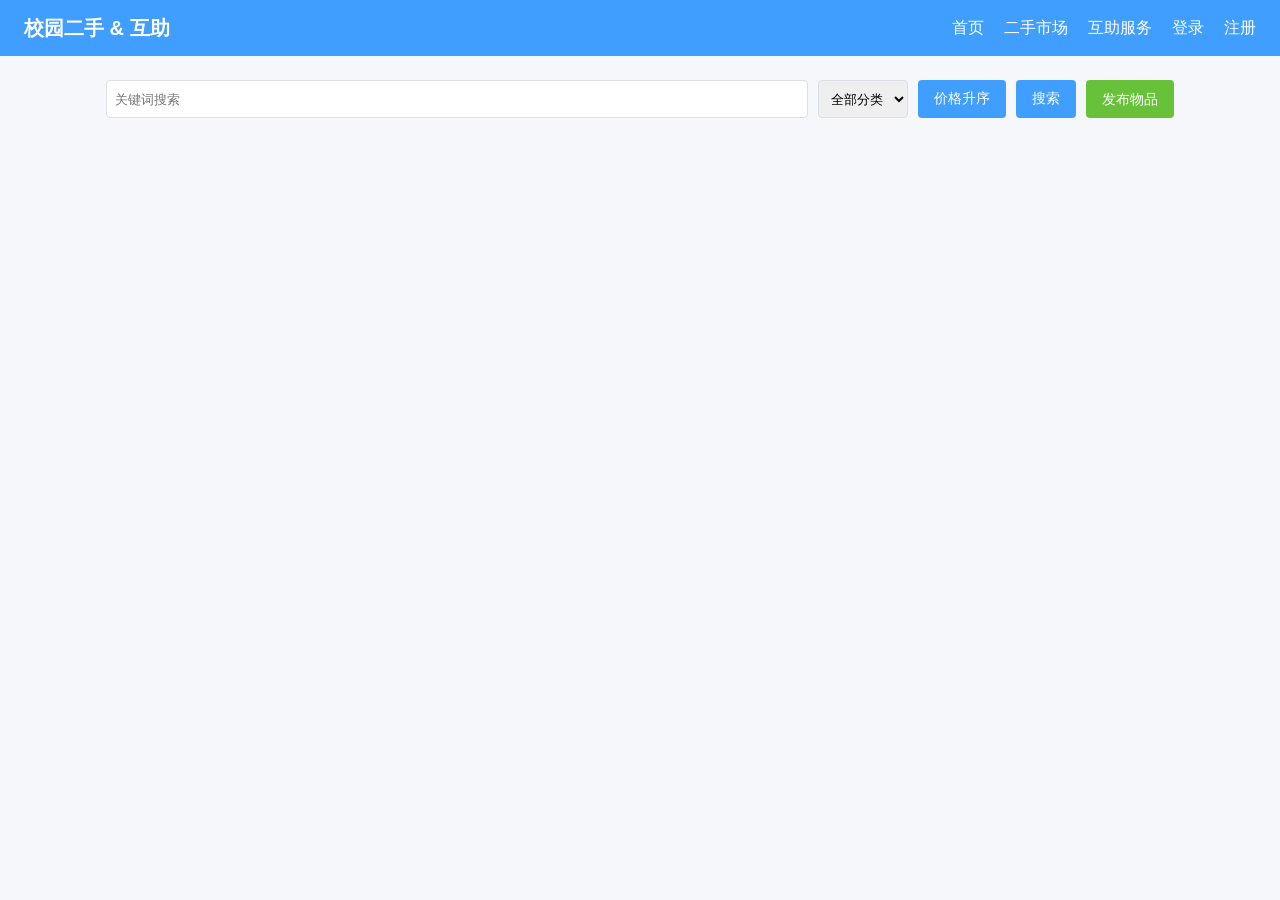
<file: frontend/items.html>
<!DOCTYPE html>
<html lang="zh-CN">
<head>
    <meta charset="UTF-8">
    <title>二手市场 - 校园二手平台</title>
    <link rel="stylesheet" href="css/common.css">
</head>
<body>
<nav class="navbar">
    <a class="logo" href="index.html">校园二手 & 互助</a>
    <div class="nav-links" id="nav-links"></div>
</nav>
<div class="container">
    <div class="search-bar">
        <input id="keyword" placeholder="关键词搜索" style="flex:1;min-width:150px;">
        <select id="category"><option value="">全部分类</option></select>
        <button id="priceSortBtn" class="btn btn-sort-inactive" onclick="togglePriceSort()">价格升序</button>
        <button class="btn btn-primary" onclick="loadItems(1)">搜索</button>
        <a class="btn btn-success" href="item-publish.html">发布物品</a>
    </div>
    <div class="grid" id="item-list"></div>
    <div class="pagination" id="pagination"></div>
</div>
<script src="js/api.js"></script>
<script>
renderNav();
CATEGORIES.forEach(c => {
    document.getElementById('category').innerHTML += `<option value="${c}">${c}</option>`;
});
let currentPage = 1;
let priceSortSelected = false;

function togglePriceSort() {
    priceSortSelected = !priceSortSelected;
    const btn = document.getElementById('priceSortBtn');
    btn.classList.toggle('btn-sort-active', priceSortSelected);
    btn.classList.toggle('btn-sort-inactive', !priceSortSelected);
    loadItems(1);
}

async function loadItems(page) {
    currentPage = page;
    const params = { page, size: 12 };
    const kw = document.getElementById('keyword').value;
    const cat = document.getElementById('category').value;
    if (kw) params.keyword = kw;
    if (cat) params.category = cat;
    if (priceSortSelected) params.priceSort = 'desc';
    else params.priceSort = 'asc';
    const data = await ItemAPI.search(params);
    document.getElementById('item-list').innerHTML = data.rows.map(i => `
        <div class="item-card" onclick="location.href='item-detail.html?id=${i.id}'">
            <img src="${getFirstImage(i.images)}" alt="">
            <div class="info">
                <div class="price">¥${i.price}</div>
                <div class="title">${i.title}</div>
                <span class="tag">${i.category}</span>
                <span style="color:#999;font-size:12px;">${i.sellerNickname || ''}</span>
            </div>
        </div>`).join('') || '<p>暂无物品</p>';
    const pages = Math.ceil(data.total / 12);
    document.getElementById('pagination').innerHTML = Array.from({length: pages}, (_, i) =>
        `<button class="btn ${i+1===page?'btn-primary':'btn-default'}" onclick="loadItems(${i+1})">${i+1}</button>`
    ).join('');
}
loadItems(1);
</script>
</body>
</html>
</file>
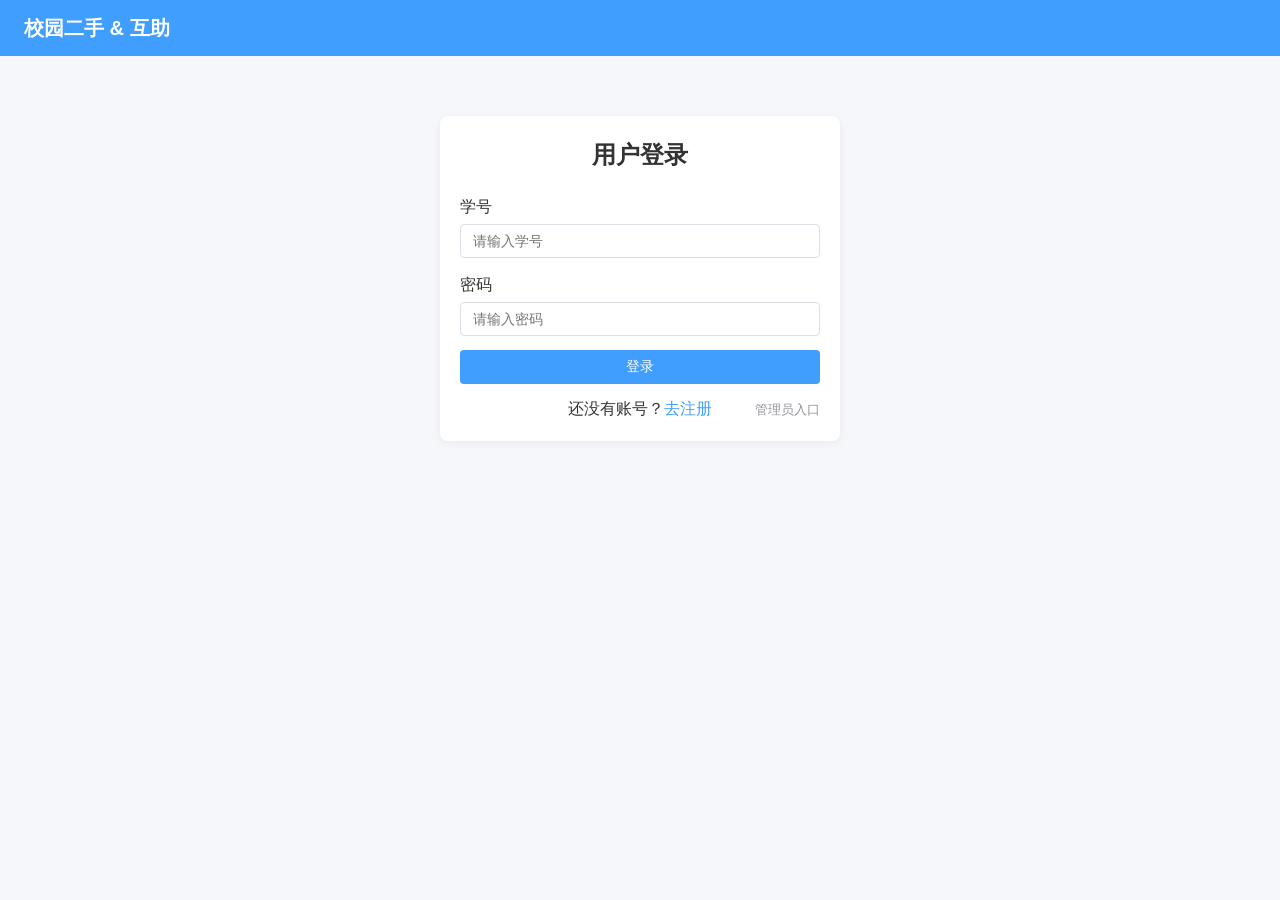
<file: frontend/login.html>
<!DOCTYPE html>
<html lang="zh-CN">
<head>
    <meta charset="UTF-8">
    <title>登录 - 校园二手平台</title>
    <link rel="stylesheet" href="css/common.css">
</head>
<body>
<nav class="navbar"><a class="logo" href="index.html">校园二手 & 互助</a></nav>
<div class="login-wrap card">
    <h2 style="text-align:center;margin-bottom:20px;">用户登录</h2>
    <div id="msg"></div>
    <div class="form-group"><label>学号</label><input id="studentId" name="username" autocomplete="username" placeholder="请输入学号"></div>
    <div class="form-group"><label>密码</label><input id="password" name="password" type="password" autocomplete="current-password" placeholder="请输入密码"></div>
    <button class="btn btn-primary" style="width:100%;" onclick="doLogin()">登录</button>
    <div style="position:relative;margin-top:12px;min-height:24px;">
        <p style="text-align:center;">还没有账号？<a href="register.html">去注册</a></p>
        <a href="admin.html" style="position:absolute;right:0;bottom:0;font-size:13px;color:#909399;">管理员入口</a>
    </div>
</div>
<script src="js/api.js"></script>
<script>
// 记住上次登录的学号（仅学号，不涉及密码）
const lastSid = localStorage.getItem('lastStudentId');
if (lastSid) document.getElementById('studentId').value = lastSid;

async function doLogin() {
    try {
        const res = await AuthAPI.login({
            studentId: document.getElementById('studentId').value,
            password: document.getElementById('password').value,
            loginType: 'student'
        });
        saveAuth(res.data);
        location.href = 'index.html';
    } catch (e) { showMsg(document.getElementById('msg'), e.message, true); }
}
</script>
</body>
</html>
</file>
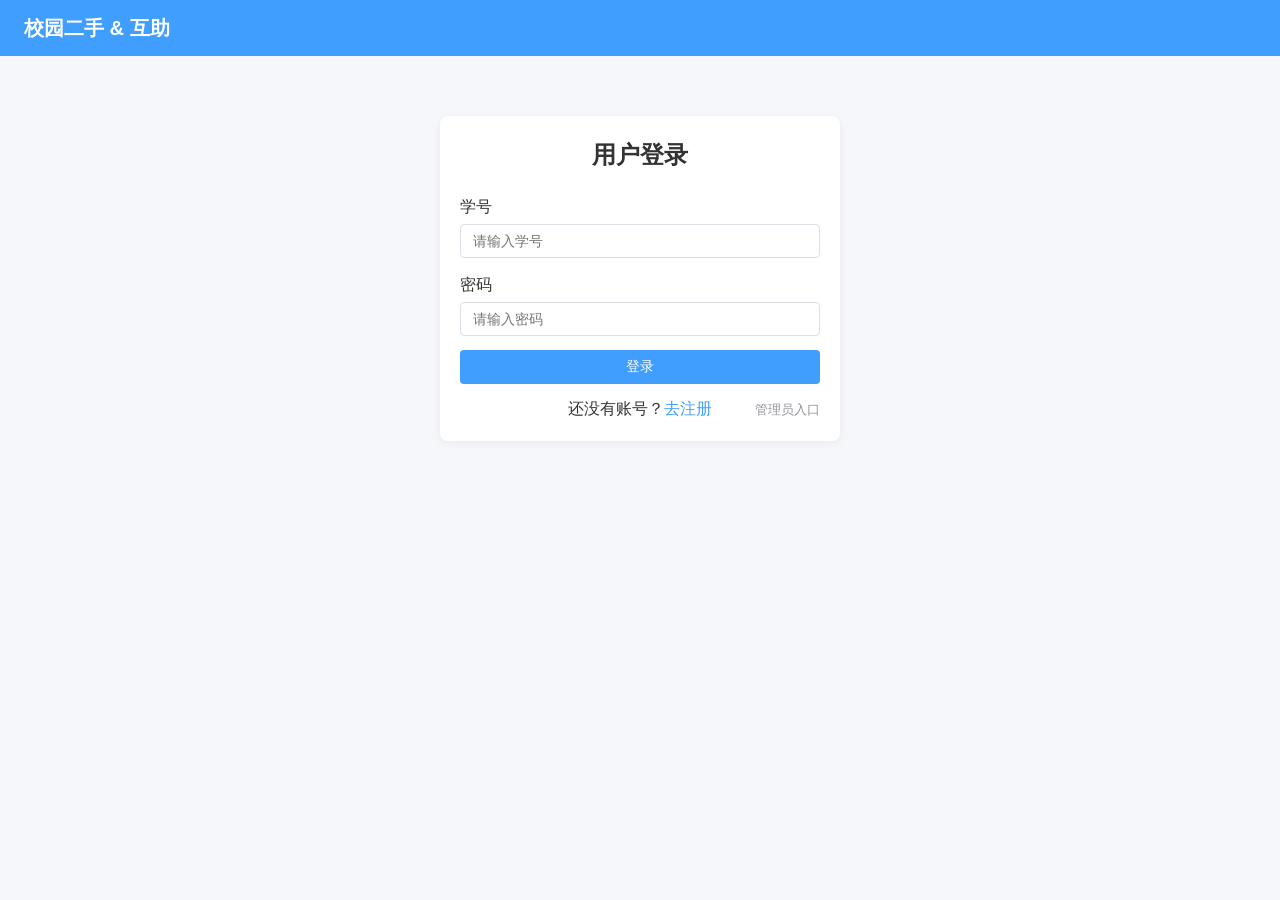
<file: frontend/messages.html>
<!DOCTYPE html>
<html lang="zh-CN">
<head>
    <meta charset="UTF-8">
    <title>私信</title>
    <link rel="stylesheet" href="css/common.css">
</head>
<body>
<nav class="navbar">
    <a class="logo" href="index.html">校园二手 & 互助</a>
    <div class="nav-links" id="nav-links"></div>
</nav>
<div class="container" style="display:flex;gap:16px;">
    <div class="card" style="width:260px;">
        <div class="card-title">联系人</div>
        <div id="contacts"></div>
    </div>
    <div class="card" style="flex:1;">
        <div class="card-title">对话 <span id="peer-name"></span></div>
        <div class="chat-box" id="chat-box"></div>
        <div style="display:flex;gap:8px;">
            <input id="msg-input" style="flex:1;padding:8px;border:1px solid #ddd;border-radius:4px;" placeholder="输入消息...">
            <button class="btn btn-primary" onclick="sendMsg()">发送</button>
        </div>
    </div>
</div>
<script src="js/api.js"></script>
<script>
if (!requireLogin()) throw '';
renderNav();
const user = getUser();
let currentPeerId = null;
let refreshTimer = null;

async function loadContacts() {
    const res = await MessageAPI.contacts();
    document.getElementById('contacts').innerHTML = res.data.map(m => {
        const peerId = m.senderId === user.userId ? m.receiverId : m.senderId;
        const name = m.senderId === user.userId ? m.receiverNickname : m.senderNickname;
        return `<div style="padding:8px;cursor:pointer;border-bottom:1px solid #eee;" onclick="openChat(${peerId},'${name}')">${name}</div>`;
    }).join('') || '<p>暂无对话</p>';

    const peerParam = new URLSearchParams(location.search).get('peerId');
    if (peerParam) openChat(parseInt(peerParam), '用户' + peerParam);
}

async function openChat(peerId, name) {
    currentPeerId = peerId;
    document.getElementById('peer-name').textContent = name || ('用户' + peerId);
    await loadConversation();
    startRefresh();
}

async function loadConversation() {
    if (!currentPeerId) return;
    const data = await MessageAPI.conversation(currentPeerId, 1, 100);
    document.getElementById('chat-box').innerHTML = data.rows.map(m => {
        const mine = m.senderId === user.userId;
        return `<div class="chat-msg ${mine?'mine':''}"><div class="bubble">${m.content}<br><small>${m.createTime}</small></div></div>`;
    }).join('');
    document.getElementById('chat-box').scrollTop = 99999;
    await MessageAPI.readAll();
    refreshNavBadge();
}

function startRefresh() {
    if (refreshTimer) clearInterval(refreshTimer);
    refreshTimer = setInterval(async () => {
        try {
            await loadConversation();
        } catch (e) {}
    }, 3000);
}

function stopRefresh() {
    if (refreshTimer) {
        clearInterval(refreshTimer);
        refreshTimer = null;
    }
}

async function sendMsg() {
    if (!currentPeerId) { alert('请选择联系人'); return; }
    const content = document.getElementById('msg-input').value;
    if (!content) return;
    try {
        await MessageAPI.send({ receiverId: currentPeerId, content });
        document.getElementById('msg-input').value = '';
        await loadConversation();
        loadContacts();
    } catch (e) { alert(e.message); }
}

async function init() {
    await loadContacts();
    await MessageAPI.readAll();
    refreshNavBadge();
}

window.addEventListener('beforeunload', stopRefresh);

init();
</script>
</body>
</html>
</file>
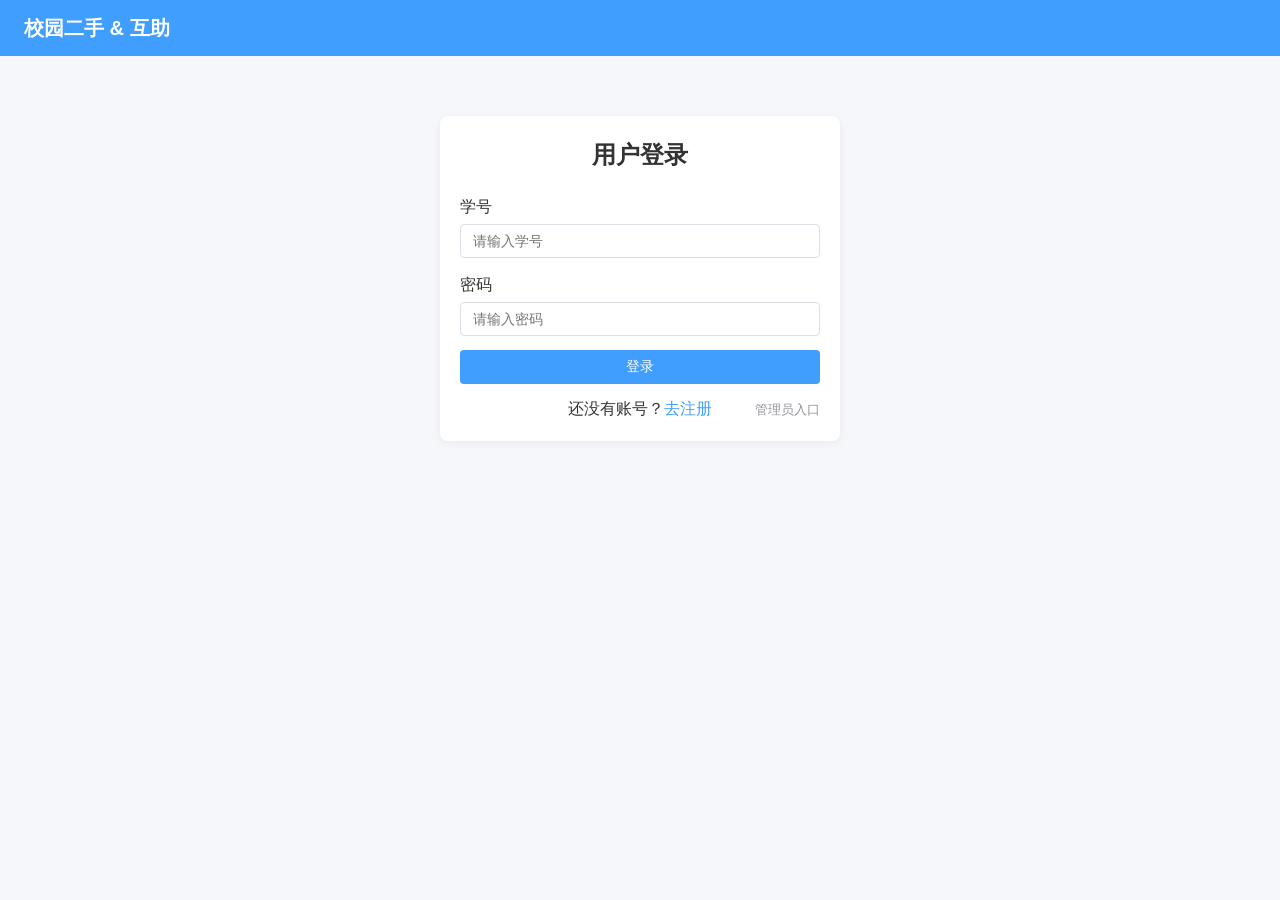
<file: frontend/profile.html>
<!DOCTYPE html>
<html lang="zh-CN">
<head>
    <meta charset="UTF-8">
    <title>个人中心</title>
    <link rel="stylesheet" href="css/common.css">
</head>
<body>
<nav class="navbar">
    <a class="logo" href="index.html">校园二手 & 互助</a>
    <div class="nav-links" id="nav-links"></div>
</nav>
<div class="container">
    <div class="card" id="profile-info"></div>
    <div class="card">
        <div class="card-title">我发布的二手物品</div>
        <div id="my-items"></div>
    </div>
    <div class="card">
        <div class="card-title">我发布的互助帖子</div>
        <div id="my-help"></div>
    </div>
    <div class="card">
        <div class="card-title">系统通知 <span id="notify-badge" style="display:none;" class="unread-badge"></span> <button class="btn btn-default" onclick="markAllRead()">全部已读</button></div>
        <div id="notifications"></div>
    </div>
</div>
<script src="js/api.js"></script>
<script>
if (!requireLogin()) throw '';
renderNav();

async function loadProfile() {
    const res = await UserAPI.profile();
    const u = res.data;
    document.getElementById('profile-info').innerHTML = `
        <div class="card-title">个人信息</div>
        <p>学号：${u.studentId} | 昵称：${u.nickname} | 信用分：${u.creditScore}</p>
        <p>角色：${u.role === 1 ? '管理员' : '学生'} | 状态：${STATUS_MAP.user[u.status]}</p>
        <div class="form-group"><label>修改昵称</label><input id="nickname" value="${u.nickname}"></div>
        <button class="btn btn-primary" onclick="updateProfile()">保存</button>`;

    const myItems = await ItemAPI.search({ sellerId: u.id, page: 1, size: 20 });
    document.getElementById('my-items').innerHTML = myItems.rows.map(i =>
        `<div class="post-list-item">
            <a href="item-detail.html?id=${i.id}">${i.title}</a>
            <span>¥${i.price} <span class="tag status-${i.status}">${STATUS_MAP.item[i.status]}</span></span>
        </div>`
    ).join('') || '<p>暂无发布</p>';

    const myHelp = await HelpAPI.list({ userId: u.id, page: 1, size: 20 });
    document.getElementById('my-help').innerHTML = myHelp.rows.map(h =>
        `<div class="post-list-item">
            <a href="help-detail.html?id=${h.id}">${h.title}</a>
            <span>酬劳 ¥${h.reward || 0} <span class="tag status-${h.status}">${STATUS_MAP.help[h.status]}</span></span>
        </div>`
    ).join('') || '<p>暂无发布</p>';
}

loadProfile();

async function updateProfile() {
    try {
        const nickname = document.getElementById('nickname').value;
        await UserAPI.updateProfile({ nickname });
        const user = getUser();
        user.nickname = nickname;
        saveAuth({ ...user, token: getToken() });
        location.reload();
    } catch (e) { alert(e.message); }
}
let notifyRefreshTimer = null;

async function loadNotifications() {
    const data = await NotificationAPI.list(1, 20);
    const unreadCount = data.rows.filter(n => !n.isRead).length;
    const badge = document.getElementById('notify-badge');
    if (unreadCount > 0) {
        badge.textContent = unreadCount;
        badge.style.display = 'inline-block';
    } else {
        badge.style.display = 'none';
    }
    document.getElementById('notifications').innerHTML = data.rows.map(n =>
        `<div style="padding:8px 0;border-bottom:1px solid #eee;${n.isRead?'':'background:#fff3f3;'}">
            <strong>${n.title}</strong> - ${n.content}
            <span style="color:#999;font-size:12px;">${n.createTime}</span>
            ${!n.isRead ? '<span class="tag" style="background:#f56c6c;color:white;">未读</span>' : ''}
        </div>`).join('') || '<p>暂无通知</p>';
}

async function markAllRead() {
    await NotificationAPI.markAllRead();
    loadNotifications();
    refreshNavBadge();
}

function startNotifyRefresh() {
    notifyRefreshTimer = setInterval(async () => {
        try {
            await loadNotifications();
        } catch (e) {}
    }, 5000);
}

function stopNotifyRefresh() {
    if (notifyRefreshTimer) {
        clearInterval(notifyRefreshTimer);
        notifyRefreshTimer = null;
    }
}

window.addEventListener('beforeunload', stopNotifyRefresh);

async function init() {
    await loadNotifications();
    await markAllRead();
    startNotifyRefresh();
}

init();
</script>
</body>
</html>
</file>
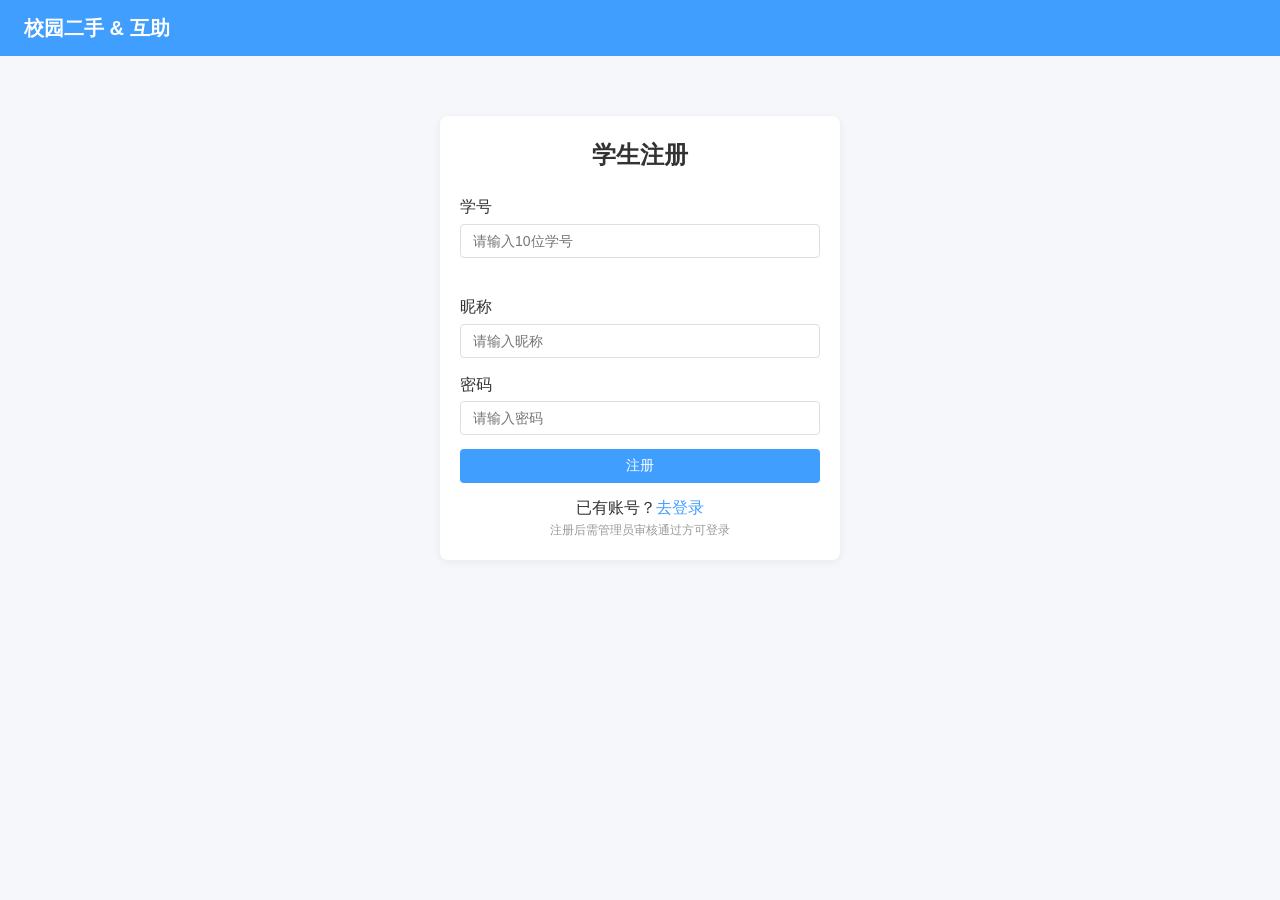
<file: frontend/register.html>
<!DOCTYPE html>
<html lang="zh-CN">
<head>
    <meta charset="UTF-8">
    <title>注册 - 校园二手平台</title>
    <link rel="stylesheet" href="css/common.css">
</head>
<body>
<nav class="navbar"><a class="logo" href="index.html">校园二手 & 互助</a></nav>
<div class="login-wrap card">
    <h2 style="text-align:center;margin-bottom:20px;">学生注册</h2>
    <div id="msg"></div>
    <div class="form-group">
            <label>学号</label>
            <input id="studentId" autocomplete="off" placeholder="请输入10位学号">
            <div id="studentIdError" class="field-error"></div>
        </div>
    <div class="form-group"><label>昵称</label><input id="nickname" autocomplete="off" placeholder="请输入昵称"></div>
    <div class="form-group"><label>密码</label><input id="password" type="password" autocomplete="new-password" placeholder="请输入密码"></div>
    <button class="btn btn-primary" style="width:100%;" onclick="doRegister()">注册</button>
    <p style="text-align:center;margin-top:12px;">已有账号？<a href="login.html">去登录</a></p>
    <p style="text-align:center;color:#999;font-size:12px;">注册后需管理员审核通过方可登录</p>
</div>
<script src="js/api.js"></script>
<script>
function validateStudentId() {
    const input = document.getElementById('studentId');
    const errEl = document.getElementById('studentIdError');
    const val = input.value.trim();
    input.classList.remove('input-error');
    errEl.textContent = '';
    if (val === '') {
        input.classList.add('input-error');
        errEl.textContent = '请填写学号';
        return false;
    }
    if (!/^\d{10}$/.test(val)) {
        input.classList.add('input-error');
        errEl.textContent = '学号必须为10位数字';
        return false;
    }
    return true;
}

document.getElementById('studentId').addEventListener('input', validateStudentId);
document.getElementById('studentId').addEventListener('blur', validateStudentId);

async function doRegister() {
    if (!validateStudentId()) {
        showMsg(document.getElementById('msg'), '请正确填写学号', true);
        return;
    }
    const nickname = document.getElementById('nickname').value.trim();
    const password = document.getElementById('password').value;
    if (!nickname) {
        showMsg(document.getElementById('msg'), '请填写昵称', true);
        return;
    }
    if (!password) {
        showMsg(document.getElementById('msg'), '请填写密码', true);
        return;
    }
    try {
        await AuthAPI.register({
            studentId: document.getElementById('studentId').value,
            nickname: nickname,
            password: password
        });
        showMsg(document.getElementById('msg'), '注册成功，请等待管理员审核', false);
    } catch (e) { showMsg(document.getElementById('msg'), e.message, true); }
}
</script>
</body>
</html>
</file>
<file: frontend/css/common.css>
/* 校园二手交易平台 - 公共样式 */
* { box-sizing: border-box; margin: 0; padding: 0; }
body { font-family: "Microsoft YaHei", sans-serif; background: #f5f7fa; color: #333; line-height: 1.6; }
a { color: #409eff; text-decoration: none; }
a:hover { text-decoration: underline; }

/* 导航栏 */
.navbar { background: #409eff; color: #fff; padding: 12px 24px; display: flex; align-items: center; justify-content: space-between; }
.navbar .logo { font-size: 20px; font-weight: bold; color: #fff; }
.navbar .nav-links a { color: #fff; margin-left: 20px; }
.navbar .nav-links a:hover { opacity: 0.85; text-decoration: none; }

.container { max-width: 1100px; margin: 24px auto; padding: 0 16px; }
.card { background: #fff; border-radius: 8px; padding: 20px; margin-bottom: 16px; box-shadow: 0 2px 8px rgba(0,0,0,0.06); }
.card-title { font-size: 18px; font-weight: bold; margin-bottom: 12px; border-bottom: 1px solid #eee; padding-bottom: 8px; }

.btn { display: inline-block; padding: 8px 16px; border: none; border-radius: 4px; cursor: pointer; font-size: 14px; }
.btn-primary { background: #409eff; color: #fff; }
.btn-success { background: #67c23a; color: #fff; }
.btn-warning { background: #e6a23c; color: #fff; }
.btn-danger { background: #f56c6c; color: #fff; }
.btn-default { background: #eee; color: #333; }
.btn:hover { opacity: 0.9; }

.form-group { margin-bottom: 14px; }
.form-group label { display: block; margin-bottom: 4px; font-weight: 500; }
.form-group input, .form-group select, .form-group textarea {
    width: 100%; padding: 8px 12px; border: 1px solid #dcdfe6; border-radius: 4px; font-size: 14px;
}
.form-group textarea { min-height: 80px; resize: vertical; }

.grid { display: grid; grid-template-columns: repeat(auto-fill, minmax(240px, 1fr)); gap: 16px; }
.item-card { background: #fff; border-radius: 8px; overflow: hidden; box-shadow: 0 2px 8px rgba(0,0,0,0.06); transition: transform 0.2s; }
.item-card:hover { transform: translateY(-2px); }
.item-card img { width: 100%; height: 160px; object-fit: cover; background: #eee; }
.item-card .info { padding: 12px; }
.item-card .price { color: #f56c6c; font-size: 18px; font-weight: bold; }
.item-card .title { font-weight: 500; margin: 4px 0; overflow: hidden; text-overflow: ellipsis; white-space: nowrap; }

.tag { display: inline-block; padding: 2px 8px; border-radius: 4px; font-size: 12px; background: #ecf5ff; color: #409eff; }
.status-0 { background: #fdf6ec; color: #e6a23c; }
.status-1 { background: #ecf5ff; color: #409eff; }
.status-2 { background: #fef0f0; color: #f56c6c; }
.status-3 { background: #f0f9eb; color: #67c23a; }

.search-bar { display: flex; gap: 10px; flex-wrap: wrap; margin-bottom: 16px; }
.search-bar input, .search-bar select { padding: 8px; border: 1px solid #dcdfe6; border-radius: 4px; }

table { width: 100%; border-collapse: collapse; }
table th, table td { padding: 10px; border-bottom: 1px solid #eee; text-align: left; }
table th { background: #fafafa; }

.msg-box { padding: 10px; border-radius: 4px; margin-bottom: 12px; }
.msg-error { background: #fef0f0; color: #f56c6c; }
.msg-success { background: #f0f9eb; color: #67c23a; }

.pagination { display: flex; gap: 8px; justify-content: center; margin-top: 16px; }
.tabs { display: flex; gap: 4px; margin-bottom: 16px; }
.tab { padding: 8px 16px; cursor: pointer; border-radius: 4px; background: #eee; }
.tab.active { background: #409eff; color: #fff; }

.chat-box { height: 400px; overflow-y: auto; border: 1px solid #eee; padding: 12px; margin-bottom: 12px; background: #fafafa; }
.chat-msg { margin-bottom: 10px; }
.chat-msg.mine { text-align: right; }
.chat-msg .bubble { display: inline-block; padding: 8px 12px; border-radius: 8px; max-width: 70%; background: #fff; border: 1px solid #eee; }
.chat-msg.mine .bubble { background: #409eff; color: #fff; border: none; }

.login-wrap { max-width: 400px; margin: 60px auto; }

.field-error { color: #f56c6c; font-size: 12px; margin-top: 4px; min-height: 18px; }
.input-error { border-color: #f56c6c !important; }
.btn-sort-active { background: #337ecc !important; }
.btn-sort-inactive { background: #409eff; color: #fff; }

.image-upload-area { display: flex; flex-wrap: wrap; gap: 10px; margin-top: 8px; }
.image-thumb { position: relative; width: 80px; height: 80px; }
.image-thumb img { width: 100%; height: 100%; object-fit: cover; border-radius: 4px; border: 1px solid #eee; }
.image-thumb .remove-btn { position: absolute; top: -6px; right: -6px; width: 18px; height: 18px; background: #f56c6c; color: #fff; border: none; border-radius: 50%; cursor: pointer; font-size: 12px; line-height: 18px; padding: 0; }
.image-add-btn { width: 80px; height: 80px; border: 2px dashed #dcdfe6; border-radius: 4px; display: flex; align-items: center; justify-content: center; font-size: 32px; color: #909399; cursor: pointer; background: #fafafa; }
.image-add-btn:hover { border-color: #409eff; color: #409eff; }

.modal-overlay { display: none; position: fixed; top: 0; left: 0; right: 0; bottom: 0; background: rgba(0,0,0,0.5); z-index: 100; align-items: center; justify-content: center; }
.modal-overlay.show { display: flex; }
.modal-box { background: #fff; border-radius: 8px; padding: 24px; max-width: 480px; width: 90%; }
.modal-box .modal-title { font-size: 18px; font-weight: bold; margin-bottom: 16px; }
.modal-blocked { pointer-events: none; user-select: none; opacity: 0.5; }

.order-track { display: flex; gap: 8px; align-items: center; flex-wrap: wrap; font-size: 12px; }
.order-track .step { padding: 2px 8px; border-radius: 4px; background: #eee; color: #999; }
.order-track .step.done { background: #ecf5ff; color: #409eff; }
.order-track .step.active { background: #409eff; color: #fff; }
.order-track .arrow { color: #ccc; }

.post-list-item { padding: 10px 0; border-bottom: 1px solid #eee; display: flex; justify-content: space-between; align-items: center; }
.post-list-item:last-child { border-bottom: none; }

.unread-badge {
    display: inline-block;
    background: #f56c6c;
    color: white;
    font-size: 11px;
    min-width: 16px;
    height: 16px;
    line-height: 16px;
    text-align: center;
    border-radius: 8px;
    padding: 0 4px;
    margin-left: 4px;
    vertical-align: middle;
}
</file>
